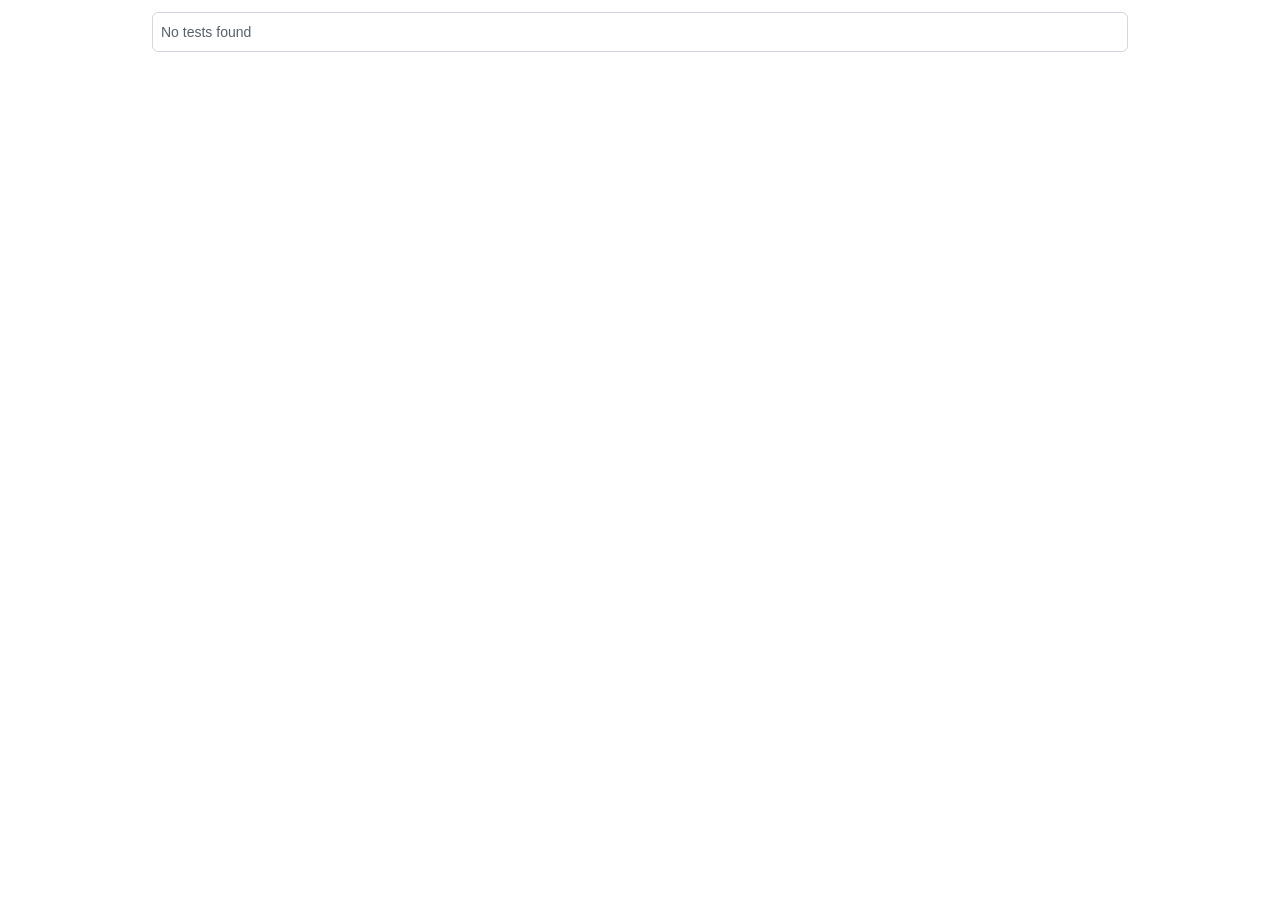
<file: ThreatScanner/bin/Debug/.playwright/package/lib/vite/htmlReport/index.html>
<!DOCTYPE html>
<html style='scrollbar-gutter: stable both-edges;'>
  <head>
    <meta charset='UTF-8'>
    <meta name='color-scheme' content='dark light'>
    <meta name='viewport' content='width=device-width, initial-scale=1.0'>
    <title>Playwright Test Report</title>
    <script type="module" crossorigin src="./report.js"></script>
    <link rel="stylesheet" crossorigin href="./report.css">
  </head>
  <body>
    <div id='root'></div>
  </body>
</html>
</file>
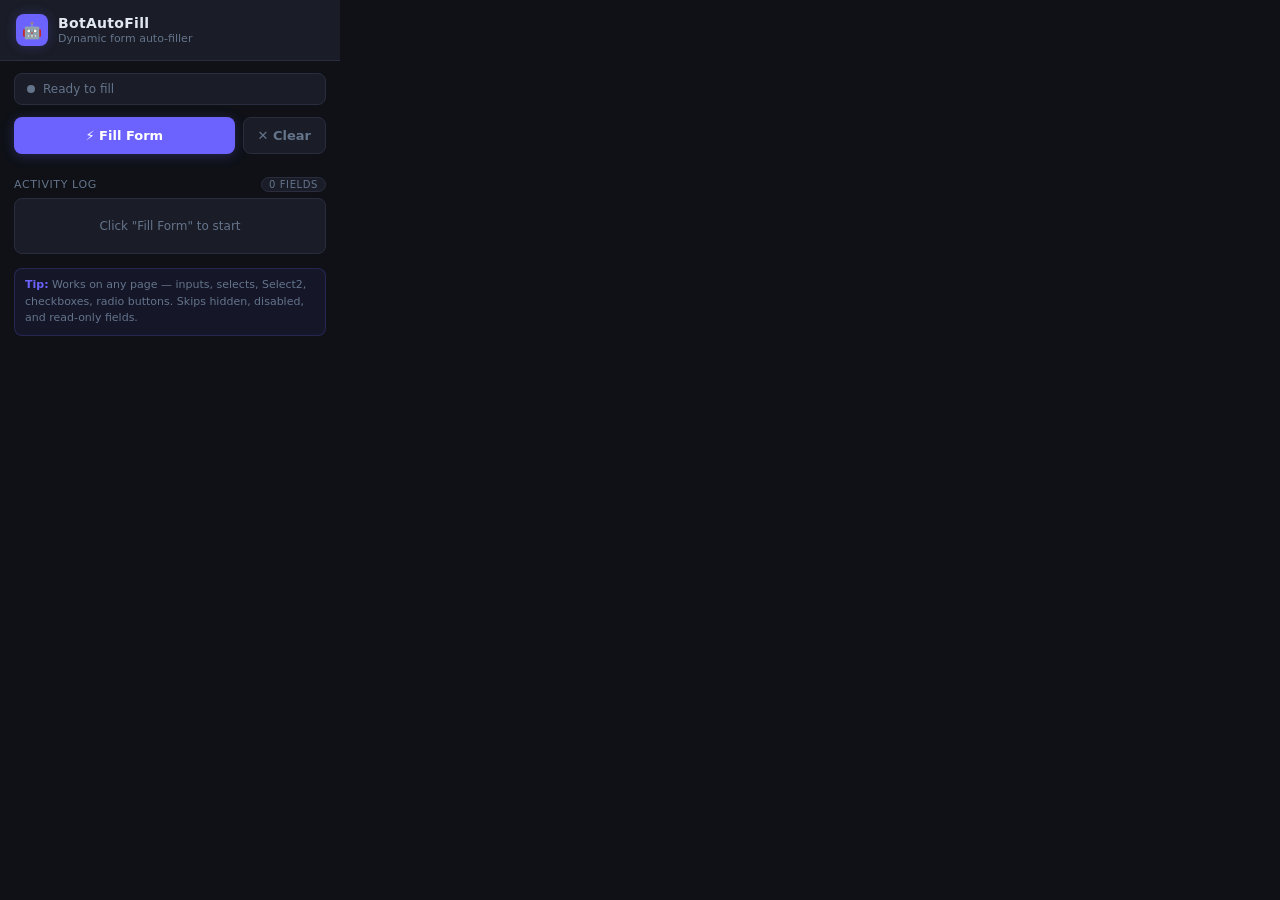
<file: Extensions/popup.html>
﻿<!DOCTYPE html>
<html lang="en">
<head>
    <meta charset="UTF-8" />
    <meta name="viewport" content="width=device-width, initial-scale=1.0" />
    <title>BotAutoFill</title>
    <style>
        :root {
            --bg: #0f1117;
            --surface: #1a1d27;
            --border: #2a2d3e;
            --accent: #6c63ff;
            --accent-glow: rgba(108, 99, 255, 0.25);
            --success: #22c55e;
            --error: #ef4444;
            --warn: #f59e0b;
            --text: #e2e8f0;
            --muted: #64748b;
            --radius: 8px;
            --font: 'Segoe UI', system-ui, sans-serif;
        }

        * {
            box-sizing: border-box;
            margin: 0;
            padding: 0;
        }

        body {
            font-family: var(--font);
            background: var(--bg);
            color: var(--text);
            width: 340px;
            min-height: 420px;
            overflow-x: hidden;
        }

        /* ── Header ── */
        .header {
            background: var(--surface);
            border-bottom: 1px solid var(--border);
            padding: 14px 16px;
            display: flex;
            align-items: center;
            gap: 10px;
        }

        .logo {
            width: 32px;
            height: 32px;
            background: var(--accent);
            border-radius: 8px;
            display: flex;
            align-items: center;
            justify-content: center;
            font-size: 16px;
            box-shadow: 0 0 12px var(--accent-glow);
            flex-shrink: 0;
        }

        .header-text h1 {
            font-size: 14px;
            font-weight: 700;
            letter-spacing: .3px;
            color: var(--text);
        }

        .header-text p {
            font-size: 11px;
            color: var(--muted);
            margin-top: 1px;
        }

        /* ── Status badge ── */
        .status-bar {
            margin: 12px 14px 0;
            padding: 8px 12px;
            background: var(--surface);
            border: 1px solid var(--border);
            border-radius: var(--radius);
            display: flex;
            align-items: center;
            gap: 8px;
            font-size: 12px;
            color: var(--muted);
        }

        .dot {
            width: 8px;
            height: 8px;
            border-radius: 50%;
            background: var(--muted);
            flex-shrink: 0;
        }

            .dot.ready {
                background: var(--success);
                box-shadow: 0 0 6px var(--success);
            }

            .dot.busy {
                background: var(--warn);
                animation: pulse 1s infinite;
            }

            .dot.error {
                background: var(--error);
            }

        @keyframes pulse {
            0%,100% {
                opacity: 1;
            }

            50% {
                opacity: .3;
            }
        }

        /* ── Controls ── */
        .controls {
            padding: 12px 14px;
            display: flex;
            gap: 8px;
        }

        button {
            border: none;
            border-radius: var(--radius);
            font-family: var(--font);
            font-size: 13px;
            font-weight: 600;
            cursor: pointer;
            transition: opacity .15s, transform .1s;
            padding: 10px 14px;
        }

            button:active {
                transform: scale(.97);
            }

            button:disabled {
                opacity: .45;
                cursor: not-allowed;
            }

        #btn-fill {
            flex: 1;
            background: var(--accent);
            color: #fff;
            box-shadow: 0 2px 12px var(--accent-glow);
        }

            #btn-fill:hover:not(:disabled) {
                opacity: .88;
            }

        #btn-clear {
            background: var(--surface);
            color: var(--muted);
            border: 1px solid var(--border);
        }

            #btn-clear:hover:not(:disabled) {
                color: var(--text);
                border-color: var(--muted);
            }

        /* ── Progress bar ── */
        .progress-wrap {
            margin: 0 14px 8px;
            height: 3px;
            background: var(--border);
            border-radius: 99px;
            overflow: hidden;
            opacity: 0;
            transition: opacity .2s;
        }

            .progress-wrap.active {
                opacity: 1;
            }

        .progress-bar {
            height: 100%;
            background: var(--accent);
            width: 0%;
            transition: width .3s ease;
            border-radius: 99px;
        }

        /* ── Log ── */
        .log-header {
            padding: 0 14px 6px;
            font-size: 11px;
            color: var(--muted);
            text-transform: uppercase;
            letter-spacing: .6px;
            display: flex;
            justify-content: space-between;
            align-items: center;
        }

        #log-count {
            background: var(--surface);
            border: 1px solid var(--border);
            border-radius: 99px;
            padding: 1px 7px;
            font-size: 10px;
            color: var(--muted);
        }

        #log {
            margin: 0 14px 14px;
            background: var(--surface);
            border: 1px solid var(--border);
            border-radius: var(--radius);
            max-height: 200px;
            overflow-y: auto;
            font-size: 11.5px;
            font-family: 'Consolas', 'Fira Code', monospace;
        }

            #log::-webkit-scrollbar {
                width: 4px;
            }

            #log::-webkit-scrollbar-track {
                background: transparent;
            }

            #log::-webkit-scrollbar-thumb {
                background: var(--border);
                border-radius: 4px;
            }

        .log-row {
            padding: 5px 10px;
            border-bottom: 1px solid var(--border);
            display: grid;
            grid-template-columns: 14px 46px 1fr;
            gap: 6px;
            align-items: start;
            line-height: 1.4;
        }

            .log-row:last-child {
                border-bottom: none;
            }

        .log-icon {
            font-size: 10px;
            padding-top: 1px;
        }

        .log-kind {
            color: var(--accent);
            font-size: 10px;
            text-transform: uppercase;
            letter-spacing: .4px;
            padding-top: 1px;
        }

        .log-text {
            color: var(--text);
            word-break: break-all;
        }

        .log-val {
            color: var(--success);
        }

        .log-err {
            color: var(--error);
        }

        .empty-log {
            padding: 20px;
            text-align: center;
            color: var(--muted);
            font-size: 12px;
            font-family: var(--font);
        }

        /* ── Tip ── */
        .tip {
            margin: 0 14px 12px;
            padding: 8px 10px;
            background: rgba(108,99,255,.08);
            border: 1px solid rgba(108,99,255,.2);
            border-radius: var(--radius);
            font-size: 11px;
            color: var(--muted);
            line-height: 1.5;
        }

            .tip strong {
                color: var(--accent);
            }
    </style>
</head>
<body>

    <div class="header">
        <div class="logo">🤖</div>
        <div class="header-text">
            <h1>BotAutoFill</h1>
            <p>Dynamic form auto-filler</p>
        </div>
    </div>

    <div class="status-bar">
        <div class="dot" id="dot"></div>
        <span id="status-text">Ready to fill</span>
    </div>

    <div class="controls">
        <button id="btn-fill">⚡ Fill Form</button>
        <button id="btn-clear">✕ Clear</button>
    </div>

    <div class="progress-wrap" id="progress-wrap">
        <div class="progress-bar" id="progress-bar"></div>
    </div>

    <div class="log-header">
        <span>Activity Log</span>
        <span id="log-count">0 fields</span>
    </div>
    <div id="log">
        <div class="empty-log">Click "Fill Form" to start</div>
    </div>

    <div class="tip">
        <strong>Tip:</strong> Works on any page — inputs, selects, Select2, checkboxes, radio buttons. Skips hidden, disabled, and read-only fields.
    </div>

    <script src="popup.js"></script>
</body>
</html>
</file>
<file: ThreatScanner/bin/Debug/.playwright/package/lib/vite/htmlReport/report.css>
:root{--color-canvas-default-transparent: rgba(255,255,255,0);--color-marketing-icon-primary: #218bff;--color-marketing-icon-secondary: #54aeff;--color-diff-blob-addition-num-text: #24292f;--color-diff-blob-addition-fg: #24292f;--color-diff-blob-addition-num-bg: #CCFFD8;--color-diff-blob-addition-line-bg: #E6FFEC;--color-diff-blob-addition-word-bg: #ABF2BC;--color-diff-blob-deletion-num-text: #24292f;--color-diff-blob-deletion-fg: #24292f;--color-diff-blob-deletion-num-bg: #FFD7D5;--color-diff-blob-deletion-line-bg: #FFEBE9;--color-diff-blob-deletion-word-bg: rgba(255,129,130,.4);--color-diff-blob-hunk-num-bg: rgba(84,174,255,.4);--color-diff-blob-expander-icon: #57606a;--color-diff-blob-selected-line-highlight-mix-blend-mode: multiply;--color-diffstat-deletion-border: rgba(27,31,36,.15);--color-diffstat-addition-border: rgba(27,31,36,.15);--color-diffstat-addition-bg: #2da44e;--color-search-keyword-hl: #fff8c5;--color-prettylights-syntax-comment: #6e7781;--color-prettylights-syntax-constant: #0550ae;--color-prettylights-syntax-entity: #8250df;--color-prettylights-syntax-storage-modifier-import: #24292f;--color-prettylights-syntax-entity-tag: #116329;--color-prettylights-syntax-keyword: #cf222e;--color-prettylights-syntax-string: #0a3069;--color-prettylights-syntax-variable: #953800;--color-prettylights-syntax-brackethighlighter-unmatched: #82071e;--color-prettylights-syntax-invalid-illegal-text: #f6f8fa;--color-prettylights-syntax-invalid-illegal-bg: #82071e;--color-prettylights-syntax-carriage-return-text: #f6f8fa;--color-prettylights-syntax-carriage-return-bg: #cf222e;--color-prettylights-syntax-string-regexp: #116329;--color-prettylights-syntax-markup-list: #3b2300;--color-prettylights-syntax-markup-heading: #0550ae;--color-prettylights-syntax-markup-italic: #24292f;--color-prettylights-syntax-markup-bold: #24292f;--color-prettylights-syntax-markup-deleted-text: #82071e;--color-prettylights-syntax-markup-deleted-bg: #FFEBE9;--color-prettylights-syntax-markup-inserted-text: #116329;--color-prettylights-syntax-markup-inserted-bg: #dafbe1;--color-prettylights-syntax-markup-changed-text: #953800;--color-prettylights-syntax-markup-changed-bg: #ffd8b5;--color-prettylights-syntax-markup-ignored-text: #eaeef2;--color-prettylights-syntax-markup-ignored-bg: #0550ae;--color-prettylights-syntax-meta-diff-range: #8250df;--color-prettylights-syntax-brackethighlighter-angle: #57606a;--color-prettylights-syntax-sublimelinter-gutter-mark: #8c959f;--color-prettylights-syntax-constant-other-reference-link: #0a3069;--color-codemirror-text: #24292f;--color-codemirror-bg: #ffffff;--color-codemirror-gutters-bg: #ffffff;--color-codemirror-guttermarker-text: #ffffff;--color-codemirror-guttermarker-subtle-text: #6e7781;--color-codemirror-linenumber-text: #57606a;--color-codemirror-cursor: #24292f;--color-codemirror-selection-bg: rgba(84,174,255,.4);--color-codemirror-activeline-bg: rgba(234,238,242,.5);--color-codemirror-matchingbracket-text: #24292f;--color-codemirror-lines-bg: #ffffff;--color-codemirror-syntax-comment: #24292f;--color-codemirror-syntax-constant: #0550ae;--color-codemirror-syntax-entity: #8250df;--color-codemirror-syntax-keyword: #cf222e;--color-codemirror-syntax-storage: #cf222e;--color-codemirror-syntax-string: #0a3069;--color-codemirror-syntax-support: #0550ae;--color-codemirror-syntax-variable: #953800;--color-checks-bg: #24292f;--color-checks-run-border-width: 0px;--color-checks-container-border-width: 0px;--color-checks-text-primary: #f6f8fa;--color-checks-text-secondary: #8c959f;--color-checks-text-link: #54aeff;--color-checks-btn-icon: #afb8c1;--color-checks-btn-hover-icon: #f6f8fa;--color-checks-btn-hover-bg: rgba(255,255,255,.125);--color-checks-input-text: #eaeef2;--color-checks-input-placeholder-text: #8c959f;--color-checks-input-focus-text: #8c959f;--color-checks-input-bg: #32383f;--color-checks-input-shadow: none;--color-checks-donut-error: #fa4549;--color-checks-donut-pending: #bf8700;--color-checks-donut-success: #2da44e;--color-checks-donut-neutral: #afb8c1;--color-checks-dropdown-text: #afb8c1;--color-checks-dropdown-bg: #32383f;--color-checks-dropdown-border: #424a53;--color-checks-dropdown-shadow: rgba(27,31,36,.3);--color-checks-dropdown-hover-text: #f6f8fa;--color-checks-dropdown-hover-bg: #424a53;--color-checks-dropdown-btn-hover-text: #f6f8fa;--color-checks-dropdown-btn-hover-bg: #32383f;--color-checks-scrollbar-thumb-bg: #57606a;--color-checks-header-label-text: #d0d7de;--color-checks-header-label-open-text: #f6f8fa;--color-checks-header-border: #32383f;--color-checks-header-icon: #8c959f;--color-checks-line-text: #d0d7de;--color-checks-line-num-text: rgba(140,149,159,.75);--color-checks-line-timestamp-text: #8c959f;--color-checks-line-hover-bg: #32383f;--color-checks-line-selected-bg: rgba(33,139,255,.15);--color-checks-line-selected-num-text: #54aeff;--color-checks-line-dt-fm-text: #24292f;--color-checks-line-dt-fm-bg: #9a6700;--color-checks-gate-bg: rgba(125,78,0,.15);--color-checks-gate-text: #d0d7de;--color-checks-gate-waiting-text: #afb8c1;--color-checks-step-header-open-bg: #32383f;--color-checks-step-error-text: #ff8182;--color-checks-step-warning-text: #d4a72c;--color-checks-logline-text: #8c959f;--color-checks-logline-num-text: rgba(140,149,159,.75);--color-checks-logline-debug-text: #c297ff;--color-checks-logline-error-text: #d0d7de;--color-checks-logline-error-num-text: #ff8182;--color-checks-logline-error-bg: rgba(164,14,38,.15);--color-checks-logline-warning-text: #d0d7de;--color-checks-logline-warning-num-text: #d4a72c;--color-checks-logline-warning-bg: rgba(125,78,0,.15);--color-checks-logline-command-text: #54aeff;--color-checks-logline-section-text: #4ac26b;--color-checks-ansi-black: #24292f;--color-checks-ansi-black-bright: #32383f;--color-checks-ansi-white: #d0d7de;--color-checks-ansi-white-bright: #d0d7de;--color-checks-ansi-gray: #8c959f;--color-checks-ansi-red: #ff8182;--color-checks-ansi-red-bright: #ffaba8;--color-checks-ansi-green: #4ac26b;--color-checks-ansi-green-bright: #6fdd8b;--color-checks-ansi-yellow: #d4a72c;--color-checks-ansi-yellow-bright: #eac54f;--color-checks-ansi-blue: #54aeff;--color-checks-ansi-blue-bright: #80ccff;--color-checks-ansi-magenta: #c297ff;--color-checks-ansi-magenta-bright: #d8b9ff;--color-checks-ansi-cyan: #76e3ea;--color-checks-ansi-cyan-bright: #b3f0ff;--color-project-header-bg: #24292f;--color-project-sidebar-bg: #ffffff;--color-project-gradient-in: #ffffff;--color-project-gradient-out: rgba(255,255,255,0);--color-mktg-success: rgba(36,146,67,1);--color-mktg-info: rgba(19,119,234,1);--color-mktg-bg-shade-gradient-top: rgba(27,31,36,.065);--color-mktg-bg-shade-gradient-bottom: rgba(27,31,36,0);--color-mktg-btn-bg-top: hsla(228,82%,66%,1);--color-mktg-btn-bg-bottom: #4969ed;--color-mktg-btn-bg-overlay-top: hsla(228,74%,59%,1);--color-mktg-btn-bg-overlay-bottom: #3355e0;--color-mktg-btn-text: #ffffff;--color-mktg-btn-primary-bg-top: hsla(137,56%,46%,1);--color-mktg-btn-primary-bg-bottom: #2ea44f;--color-mktg-btn-primary-bg-overlay-top: hsla(134,60%,38%,1);--color-mktg-btn-primary-bg-overlay-bottom: #22863a;--color-mktg-btn-primary-text: #ffffff;--color-mktg-btn-enterprise-bg-top: hsla(249,100%,72%,1);--color-mktg-btn-enterprise-bg-bottom: #6f57ff;--color-mktg-btn-enterprise-bg-overlay-top: hsla(248,65%,63%,1);--color-mktg-btn-enterprise-bg-overlay-bottom: #614eda;--color-mktg-btn-enterprise-text: #ffffff;--color-mktg-btn-outline-text: #4969ed;--color-mktg-btn-outline-border: rgba(73,105,237,.3);--color-mktg-btn-outline-hover-text: #3355e0;--color-mktg-btn-outline-hover-border: rgba(51,85,224,.5);--color-mktg-btn-outline-focus-border: #4969ed;--color-mktg-btn-outline-focus-border-inset: rgba(73,105,237,.5);--color-mktg-btn-dark-text: #ffffff;--color-mktg-btn-dark-border: rgba(255,255,255,.3);--color-mktg-btn-dark-hover-text: #ffffff;--color-mktg-btn-dark-hover-border: rgba(255,255,255,.5);--color-mktg-btn-dark-focus-border: #ffffff;--color-mktg-btn-dark-focus-border-inset: rgba(255,255,255,.5);--color-avatar-bg: #ffffff;--color-avatar-border: rgba(27,31,36,.15);--color-avatar-stack-fade: #afb8c1;--color-avatar-stack-fade-more: #d0d7de;--color-avatar-child-shadow: -2px -2px 0 rgba(255,255,255,.8);--color-topic-tag-border: rgba(0,0,0,0);--color-select-menu-backdrop-border: rgba(0,0,0,0);--color-select-menu-tap-highlight: rgba(175,184,193,.5);--color-select-menu-tap-focus-bg: #b6e3ff;--color-overlay-shadow: 0 1px 3px rgba(27,31,36,.12), 0 8px 24px rgba(66,74,83,.12);--color-header-text: rgba(255,255,255,.7);--color-header-bg: #24292f;--color-header-logo: #ffffff;--color-header-search-bg: #24292f;--color-header-search-border: #57606a;--color-sidenav-selected-bg: #ffffff;--color-menu-bg-active: rgba(0,0,0,0);--color-control-transparent-bg-hover: #818b981a;--color-input-disabled-bg: rgba(175,184,193,.2);--color-timeline-badge-bg: #eaeef2;--color-ansi-black: #24292f;--color-ansi-black-bright: #57606a;--color-ansi-white: #6e7781;--color-ansi-white-bright: #8c959f;--color-ansi-gray: #6e7781;--color-ansi-red: #cf222e;--color-ansi-red-bright: #a40e26;--color-ansi-green: #116329;--color-ansi-green-bright: #1a7f37;--color-ansi-yellow: #4d2d00;--color-ansi-yellow-bright: #633c01;--color-ansi-blue: #0969da;--color-ansi-blue-bright: #218bff;--color-ansi-magenta: #8250df;--color-ansi-magenta-bright: #a475f9;--color-ansi-cyan: #1b7c83;--color-ansi-cyan-bright: #3192aa;--color-btn-text: #24292f;--color-btn-bg: #f6f8fa;--color-btn-border: rgba(27,31,36,.15);--color-btn-shadow: 0 1px 0 rgba(27,31,36,.04);--color-btn-inset-shadow: inset 0 1px 0 rgba(255,255,255,.25);--color-btn-hover-bg: #f3f4f6;--color-btn-hover-border: rgba(27,31,36,.15);--color-btn-active-bg: hsla(220,14%,93%,1);--color-btn-active-border: rgba(27,31,36,.15);--color-btn-selected-bg: hsla(220,14%,94%,1);--color-btn-focus-bg: #f6f8fa;--color-btn-focus-border: rgba(27,31,36,.15);--color-btn-focus-shadow: 0 0 0 3px rgba(9,105,218,.3);--color-btn-shadow-active: inset 0 .15em .3em rgba(27,31,36,.15);--color-btn-shadow-input-focus: 0 0 0 .2em rgba(9,105,218,.3);--color-btn-counter-bg: rgba(27,31,36,.08);--color-btn-primary-text: #ffffff;--color-btn-primary-bg: #2da44e;--color-btn-primary-border: rgba(27,31,36,.15);--color-btn-primary-shadow: 0 1px 0 rgba(27,31,36,.1);--color-btn-primary-inset-shadow: inset 0 1px 0 rgba(255,255,255,.03);--color-btn-primary-hover-bg: #2c974b;--color-btn-primary-hover-border: rgba(27,31,36,.15);--color-btn-primary-selected-bg: hsla(137,55%,36%,1);--color-btn-primary-selected-shadow: inset 0 1px 0 rgba(0,45,17,.2);--color-btn-primary-disabled-text: rgba(255,255,255,.8);--color-btn-primary-disabled-bg: #94d3a2;--color-btn-primary-disabled-border: rgba(27,31,36,.15);--color-btn-primary-focus-bg: #2da44e;--color-btn-primary-focus-border: rgba(27,31,36,.15);--color-btn-primary-focus-shadow: 0 0 0 3px rgba(45,164,78,.4);--color-btn-primary-icon: rgba(255,255,255,.8);--color-btn-primary-counter-bg: rgba(255,255,255,.2);--color-btn-outline-text: #0969da;--color-btn-outline-hover-text: #ffffff;--color-btn-outline-hover-bg: #0969da;--color-btn-outline-hover-border: rgba(27,31,36,.15);--color-btn-outline-hover-shadow: 0 1px 0 rgba(27,31,36,.1);--color-btn-outline-hover-inset-shadow: inset 0 1px 0 rgba(255,255,255,.03);--color-btn-outline-hover-counter-bg: rgba(255,255,255,.2);--color-btn-outline-selected-text: #ffffff;--color-btn-outline-selected-bg: hsla(212,92%,42%,1);--color-btn-outline-selected-border: rgba(27,31,36,.15);--color-btn-outline-selected-shadow: inset 0 1px 0 rgba(0,33,85,.2);--color-btn-outline-disabled-text: rgba(9,105,218,.5);--color-btn-outline-disabled-bg: #f6f8fa;--color-btn-outline-disabled-counter-bg: rgba(9,105,218,.05);--color-btn-outline-focus-border: rgba(27,31,36,.15);--color-btn-outline-focus-shadow: 0 0 0 3px rgba(5,80,174,.4);--color-btn-outline-counter-bg: rgba(9,105,218,.1);--color-btn-danger-text: #cf222e;--color-btn-danger-hover-text: #ffffff;--color-btn-danger-hover-bg: #a40e26;--color-btn-danger-hover-border: rgba(27,31,36,.15);--color-btn-danger-hover-shadow: 0 1px 0 rgba(27,31,36,.1);--color-btn-danger-hover-inset-shadow: inset 0 1px 0 rgba(255,255,255,.03);--color-btn-danger-hover-counter-bg: rgba(255,255,255,.2);--color-btn-danger-selected-text: #ffffff;--color-btn-danger-selected-bg: hsla(356,72%,44%,1);--color-btn-danger-selected-border: rgba(27,31,36,.15);--color-btn-danger-selected-shadow: inset 0 1px 0 rgba(76,0,20,.2);--color-btn-danger-disabled-text: rgba(207,34,46,.5);--color-btn-danger-disabled-bg: #f6f8fa;--color-btn-danger-disabled-counter-bg: rgba(207,34,46,.05);--color-btn-danger-focus-border: rgba(27,31,36,.15);--color-btn-danger-focus-shadow: 0 0 0 3px rgba(164,14,38,.4);--color-btn-danger-counter-bg: rgba(207,34,46,.1);--color-btn-danger-icon: #cf222e;--color-btn-danger-hover-icon: #ffffff;--color-underlinenav-icon: #6e7781;--color-underlinenav-border-hover: rgba(175,184,193,.2);--color-fg-default: #24292f;--color-fg-muted: #57606a;--color-fg-subtle: #6e7781;--color-fg-on-emphasis: #ffffff;--color-canvas-default: #ffffff;--color-canvas-overlay: #ffffff;--color-canvas-inset: #f6f8fa;--color-canvas-subtle: #f6f8fa;--color-border-default: #d0d7de;--color-border-muted: hsla(210,18%,87%,1);--color-border-subtle: rgba(27,31,36,.15);--color-shadow-small: 0 1px 0 rgba(27,31,36,.04);--color-shadow-medium: 0 3px 6px rgba(140,149,159,.15);--color-shadow-large: 0 8px 24px rgba(140,149,159,.2);--color-shadow-extra-large: 0 12px 28px rgba(140,149,159,.3);--color-neutral-emphasis-plus: #24292f;--color-neutral-emphasis: #6e7781;--color-neutral-muted: rgba(175,184,193,.2);--color-neutral-subtle: rgba(234,238,242,.5);--color-accent-fg: #0969da;--color-accent-emphasis: #0969da;--color-accent-muted: rgba(84,174,255,.4);--color-accent-subtle: #ddf4ff;--color-success-fg: #1a7f37;--color-success-emphasis: #2da44e;--color-success-muted: rgba(74,194,107,.4);--color-success-subtle: #dafbe1;--color-attention-fg: #9a6700;--color-attention-emphasis: #bf8700;--color-attention-muted: rgba(212,167,44,.4);--color-attention-subtle: #fff8c5;--color-severe-fg: #bc4c00;--color-severe-emphasis: #bc4c00;--color-severe-muted: rgba(251,143,68,.4);--color-severe-subtle: #fff1e5;--color-danger-fg: #cf222e;--color-danger-emphasis: #cf222e;--color-danger-muted: rgba(255,129,130,.4);--color-danger-subtle: #FFEBE9;--color-done-fg: #8250df;--color-done-emphasis: #8250df;--color-done-muted: rgba(194,151,255,.4);--color-done-subtle: #fbefff;--color-sponsors-fg: #bf3989;--color-sponsors-emphasis: #bf3989;--color-sponsors-muted: rgba(255,128,200,.4);--color-sponsors-subtle: #ffeff7;--color-primer-canvas-backdrop: rgba(27,31,36,.5);--color-primer-canvas-sticky: rgba(255,255,255,.95);--color-primer-border-active: #FD8C73;--color-primer-border-contrast: rgba(27,31,36,.1);--color-primer-shadow-highlight: inset 0 1px 0 rgba(255,255,255,.25);--color-primer-shadow-inset: inset 0 1px 0 rgba(208,215,222,.2);--color-primer-shadow-focus: 0 0 0 3px rgba(9,105,218,.3);--color-scale-black: #1b1f24;--color-scale-white: #ffffff;--color-scale-gray-0: #f6f8fa;--color-scale-gray-1: #eaeef2;--color-scale-gray-2: #d0d7de;--color-scale-gray-3: #afb8c1;--color-scale-gray-4: #8c959f;--color-scale-gray-5: #6e7781;--color-scale-gray-6: #57606a;--color-scale-gray-7: #424a53;--color-scale-gray-8: #32383f;--color-scale-gray-9: #24292f;--color-scale-blue-0: #ddf4ff;--color-scale-blue-1: #b6e3ff;--color-scale-blue-2: #80ccff;--color-scale-blue-3: #54aeff;--color-scale-blue-4: #218bff;--color-scale-blue-5: #0969da;--color-scale-blue-6: #0550ae;--color-scale-blue-7: #033d8b;--color-scale-blue-8: #0a3069;--color-scale-blue-9: #002155;--color-scale-green-0: #dafbe1;--color-scale-green-1: #aceebb;--color-scale-green-2: #6fdd8b;--color-scale-green-3: #4ac26b;--color-scale-green-4: #2da44e;--color-scale-green-5: #1a7f37;--color-scale-green-6: #116329;--color-scale-green-7: #044f1e;--color-scale-green-8: #003d16;--color-scale-green-9: #002d11;--color-scale-yellow-0: #fff8c5;--color-scale-yellow-1: #fae17d;--color-scale-yellow-2: #eac54f;--color-scale-yellow-3: #d4a72c;--color-scale-yellow-4: #bf8700;--color-scale-yellow-5: #9a6700;--color-scale-yellow-6: #7d4e00;--color-scale-yellow-7: #633c01;--color-scale-yellow-8: #4d2d00;--color-scale-yellow-9: #3b2300;--color-scale-orange-0: #fff1e5;--color-scale-orange-1: #ffd8b5;--color-scale-orange-2: #ffb77c;--color-scale-orange-3: #fb8f44;--color-scale-orange-4: #e16f24;--color-scale-orange-5: #bc4c00;--color-scale-orange-6: #953800;--color-scale-orange-7: #762c00;--color-scale-orange-8: #5c2200;--color-scale-orange-9: #471700;--color-scale-red-0: #FFEBE9;--color-scale-red-1: #ffcecb;--color-scale-red-2: #ffaba8;--color-scale-red-3: #ff8182;--color-scale-red-4: #fa4549;--color-scale-red-5: #cf222e;--color-scale-red-6: #a40e26;--color-scale-red-7: #82071e;--color-scale-red-8: #660018;--color-scale-red-9: #4c0014;--color-scale-purple-0: #fbefff;--color-scale-purple-1: #ecd8ff;--color-scale-purple-2: #d8b9ff;--color-scale-purple-3: #c297ff;--color-scale-purple-4: #a475f9;--color-scale-purple-5: #8250df;--color-scale-purple-6: #6639ba;--color-scale-purple-7: #512a97;--color-scale-purple-8: #3e1f79;--color-scale-purple-9: #2e1461;--color-scale-pink-0: #ffeff7;--color-scale-pink-1: #ffd3eb;--color-scale-pink-2: #ffadda;--color-scale-pink-3: #ff80c8;--color-scale-pink-4: #e85aad;--color-scale-pink-5: #bf3989;--color-scale-pink-6: #99286e;--color-scale-pink-7: #772057;--color-scale-pink-8: #611347;--color-scale-pink-9: #4d0336;--color-scale-coral-0: #FFF0EB;--color-scale-coral-1: #FFD6CC;--color-scale-coral-2: #FFB4A1;--color-scale-coral-3: #FD8C73;--color-scale-coral-4: #EC6547;--color-scale-coral-5: #C4432B;--color-scale-coral-6: #9E2F1C;--color-scale-coral-7: #801F0F;--color-scale-coral-8: #691105;--color-scale-coral-9: #510901 }:root.dark-mode{color-scheme:dark;--color-canvas-default-transparent: rgba(13,17,23,0);--color-marketing-icon-primary: #79c0ff;--color-marketing-icon-secondary: #1f6feb;--color-diff-blob-addition-num-text: #c9d1d9;--color-diff-blob-addition-fg: #c9d1d9;--color-diff-blob-addition-num-bg: rgba(63,185,80,.3);--color-diff-blob-addition-line-bg: rgba(46,160,67,.15);--color-diff-blob-addition-word-bg: rgba(46,160,67,.4);--color-diff-blob-deletion-num-text: #c9d1d9;--color-diff-blob-deletion-fg: #c9d1d9;--color-diff-blob-deletion-num-bg: rgba(248,81,73,.3);--color-diff-blob-deletion-line-bg: rgba(248,81,73,.15);--color-diff-blob-deletion-word-bg: rgba(248,81,73,.4);--color-diff-blob-hunk-num-bg: rgba(56,139,253,.4);--color-diff-blob-expander-icon: #8b949e;--color-diff-blob-selected-line-highlight-mix-blend-mode: screen;--color-diffstat-deletion-border: rgba(240,246,252,.1);--color-diffstat-addition-border: rgba(240,246,252,.1);--color-diffstat-addition-bg: #3fb950;--color-search-keyword-hl: rgba(210,153,34,.4);--color-prettylights-syntax-comment: #8b949e;--color-prettylights-syntax-constant: #79c0ff;--color-prettylights-syntax-entity: #d2a8ff;--color-prettylights-syntax-storage-modifier-import: #c9d1d9;--color-prettylights-syntax-entity-tag: #7ee787;--color-prettylights-syntax-keyword: #ff7b72;--color-prettylights-syntax-string: #a5d6ff;--color-prettylights-syntax-variable: #ffa657;--color-prettylights-syntax-brackethighlighter-unmatched: #f85149;--color-prettylights-syntax-invalid-illegal-text: #f0f6fc;--color-prettylights-syntax-invalid-illegal-bg: #8e1519;--color-prettylights-syntax-carriage-return-text: #f0f6fc;--color-prettylights-syntax-carriage-return-bg: #b62324;--color-prettylights-syntax-string-regexp: #7ee787;--color-prettylights-syntax-markup-list: #f2cc60;--color-prettylights-syntax-markup-heading: #1f6feb;--color-prettylights-syntax-markup-italic: #c9d1d9;--color-prettylights-syntax-markup-bold: #c9d1d9;--color-prettylights-syntax-markup-deleted-text: #ffdcd7;--color-prettylights-syntax-markup-deleted-bg: #67060c;--color-prettylights-syntax-markup-inserted-text: #aff5b4;--color-prettylights-syntax-markup-inserted-bg: #033a16;--color-prettylights-syntax-markup-changed-text: #ffdfb6;--color-prettylights-syntax-markup-changed-bg: #5a1e02;--color-prettylights-syntax-markup-ignored-text: #c9d1d9;--color-prettylights-syntax-markup-ignored-bg: #1158c7;--color-prettylights-syntax-meta-diff-range: #d2a8ff;--color-prettylights-syntax-brackethighlighter-angle: #8b949e;--color-prettylights-syntax-sublimelinter-gutter-mark: #484f58;--color-prettylights-syntax-constant-other-reference-link: #a5d6ff;--color-codemirror-text: #c9d1d9;--color-codemirror-bg: #0d1117;--color-codemirror-gutters-bg: #0d1117;--color-codemirror-guttermarker-text: #0d1117;--color-codemirror-guttermarker-subtle-text: #484f58;--color-codemirror-linenumber-text: #8b949e;--color-codemirror-cursor: #c9d1d9;--color-codemirror-selection-bg: rgba(56,139,253,.4);--color-codemirror-activeline-bg: rgba(110,118,129,.1);--color-codemirror-matchingbracket-text: #c9d1d9;--color-codemirror-lines-bg: #0d1117;--color-codemirror-syntax-comment: #8b949e;--color-codemirror-syntax-constant: #79c0ff;--color-codemirror-syntax-entity: #d2a8ff;--color-codemirror-syntax-keyword: #ff7b72;--color-codemirror-syntax-storage: #ff7b72;--color-codemirror-syntax-string: #a5d6ff;--color-codemirror-syntax-support: #79c0ff;--color-codemirror-syntax-variable: #ffa657;--color-checks-bg: #010409;--color-checks-run-border-width: 1px;--color-checks-container-border-width: 1px;--color-checks-text-primary: #c9d1d9;--color-checks-text-secondary: #8b949e;--color-checks-text-link: #58a6ff;--color-checks-btn-icon: #8b949e;--color-checks-btn-hover-icon: #c9d1d9;--color-checks-btn-hover-bg: rgba(110,118,129,.1);--color-checks-input-text: #8b949e;--color-checks-input-placeholder-text: #484f58;--color-checks-input-focus-text: #c9d1d9;--color-checks-input-bg: #161b22;--color-checks-input-shadow: none;--color-checks-donut-error: #f85149;--color-checks-donut-pending: #d29922;--color-checks-donut-success: #2ea043;--color-checks-donut-neutral: #8b949e;--color-checks-dropdown-text: #c9d1d9;--color-checks-dropdown-bg: #161b22;--color-checks-dropdown-border: #30363d;--color-checks-dropdown-shadow: rgba(1,4,9,.3);--color-checks-dropdown-hover-text: #c9d1d9;--color-checks-dropdown-hover-bg: rgba(110,118,129,.1);--color-checks-dropdown-btn-hover-text: #c9d1d9;--color-checks-dropdown-btn-hover-bg: rgba(110,118,129,.1);--color-checks-scrollbar-thumb-bg: rgba(110,118,129,.4);--color-checks-header-label-text: #8b949e;--color-checks-header-label-open-text: #c9d1d9;--color-checks-header-border: #21262d;--color-checks-header-icon: #8b949e;--color-checks-line-text: #8b949e;--color-checks-line-num-text: #484f58;--color-checks-line-timestamp-text: #484f58;--color-checks-line-hover-bg: rgba(110,118,129,.1);--color-checks-line-selected-bg: rgba(56,139,253,.15);--color-checks-line-selected-num-text: #58a6ff;--color-checks-line-dt-fm-text: #f0f6fc;--color-checks-line-dt-fm-bg: #9e6a03;--color-checks-gate-bg: rgba(187,128,9,.15);--color-checks-gate-text: #8b949e;--color-checks-gate-waiting-text: #d29922;--color-checks-step-header-open-bg: #161b22;--color-checks-step-error-text: #f85149;--color-checks-step-warning-text: #d29922;--color-checks-logline-text: #8b949e;--color-checks-logline-num-text: #484f58;--color-checks-logline-debug-text: #a371f7;--color-checks-logline-error-text: #8b949e;--color-checks-logline-error-num-text: #484f58;--color-checks-logline-error-bg: rgba(248,81,73,.15);--color-checks-logline-warning-text: #8b949e;--color-checks-logline-warning-num-text: #d29922;--color-checks-logline-warning-bg: rgba(187,128,9,.15);--color-checks-logline-command-text: #58a6ff;--color-checks-logline-section-text: #3fb950;--color-checks-ansi-black: #0d1117;--color-checks-ansi-black-bright: #161b22;--color-checks-ansi-white: #b1bac4;--color-checks-ansi-white-bright: #b1bac4;--color-checks-ansi-gray: #6e7681;--color-checks-ansi-red: #ff7b72;--color-checks-ansi-red-bright: #ffa198;--color-checks-ansi-green: #3fb950;--color-checks-ansi-green-bright: #56d364;--color-checks-ansi-yellow: #d29922;--color-checks-ansi-yellow-bright: #e3b341;--color-checks-ansi-blue: #58a6ff;--color-checks-ansi-blue-bright: #79c0ff;--color-checks-ansi-magenta: #bc8cff;--color-checks-ansi-magenta-bright: #d2a8ff;--color-checks-ansi-cyan: #76e3ea;--color-checks-ansi-cyan-bright: #b3f0ff;--color-project-header-bg: #0d1117;--color-project-sidebar-bg: #161b22;--color-project-gradient-in: #161b22;--color-project-gradient-out: rgba(22,27,34,0);--color-mktg-success: rgba(41,147,61,1);--color-mktg-info: rgba(42,123,243,1);--color-mktg-bg-shade-gradient-top: rgba(1,4,9,.065);--color-mktg-bg-shade-gradient-bottom: rgba(1,4,9,0);--color-mktg-btn-bg-top: hsla(228,82%,66%,1);--color-mktg-btn-bg-bottom: #4969ed;--color-mktg-btn-bg-overlay-top: hsla(228,74%,59%,1);--color-mktg-btn-bg-overlay-bottom: #3355e0;--color-mktg-btn-text: #f0f6fc;--color-mktg-btn-primary-bg-top: hsla(137,56%,46%,1);--color-mktg-btn-primary-bg-bottom: #2ea44f;--color-mktg-btn-primary-bg-overlay-top: hsla(134,60%,38%,1);--color-mktg-btn-primary-bg-overlay-bottom: #22863a;--color-mktg-btn-primary-text: #f0f6fc;--color-mktg-btn-enterprise-bg-top: hsla(249,100%,72%,1);--color-mktg-btn-enterprise-bg-bottom: #6f57ff;--color-mktg-btn-enterprise-bg-overlay-top: hsla(248,65%,63%,1);--color-mktg-btn-enterprise-bg-overlay-bottom: #614eda;--color-mktg-btn-enterprise-text: #f0f6fc;--color-mktg-btn-outline-text: #f0f6fc;--color-mktg-btn-outline-border: rgba(240,246,252,.3);--color-mktg-btn-outline-hover-text: #f0f6fc;--color-mktg-btn-outline-hover-border: rgba(240,246,252,.5);--color-mktg-btn-outline-focus-border: #f0f6fc;--color-mktg-btn-outline-focus-border-inset: rgba(240,246,252,.5);--color-mktg-btn-dark-text: #f0f6fc;--color-mktg-btn-dark-border: rgba(240,246,252,.3);--color-mktg-btn-dark-hover-text: #f0f6fc;--color-mktg-btn-dark-hover-border: rgba(240,246,252,.5);--color-mktg-btn-dark-focus-border: #f0f6fc;--color-mktg-btn-dark-focus-border-inset: rgba(240,246,252,.5);--color-avatar-bg: rgba(240,246,252,.1);--color-avatar-border: rgba(240,246,252,.1);--color-avatar-stack-fade: #30363d;--color-avatar-stack-fade-more: #21262d;--color-avatar-child-shadow: -2px -2px 0 #0d1117;--color-topic-tag-border: rgba(0,0,0,0);--color-select-menu-backdrop-border: #484f58;--color-select-menu-tap-highlight: rgba(48,54,61,.5);--color-select-menu-tap-focus-bg: #0c2d6b;--color-overlay-shadow: 0 0 0 1px #30363d, 0 16px 32px rgba(1,4,9,.85);--color-header-text: rgba(240,246,252,.7);--color-header-bg: #161b22;--color-header-logo: #f0f6fc;--color-header-search-bg: #0d1117;--color-header-search-border: #30363d;--color-sidenav-selected-bg: #21262d;--color-menu-bg-active: #161b22;--color-control-transparent-bg-hover: #656c7633;--color-input-disabled-bg: rgba(110,118,129,0);--color-timeline-badge-bg: #21262d;--color-ansi-black: #484f58;--color-ansi-black-bright: #6e7681;--color-ansi-white: #b1bac4;--color-ansi-white-bright: #f0f6fc;--color-ansi-gray: #6e7681;--color-ansi-red: #ff7b72;--color-ansi-red-bright: #ffa198;--color-ansi-green: #3fb950;--color-ansi-green-bright: #56d364;--color-ansi-yellow: #d29922;--color-ansi-yellow-bright: #e3b341;--color-ansi-blue: #58a6ff;--color-ansi-blue-bright: #79c0ff;--color-ansi-magenta: #bc8cff;--color-ansi-magenta-bright: #d2a8ff;--color-ansi-cyan: #39c5cf;--color-ansi-cyan-bright: #56d4dd;--color-btn-text: #c9d1d9;--color-btn-bg: #21262d;--color-btn-border: rgba(240,246,252,.1);--color-btn-shadow: 0 0 transparent;--color-btn-inset-shadow: 0 0 transparent;--color-btn-hover-bg: #30363d;--color-btn-hover-border: #8b949e;--color-btn-active-bg: hsla(212,12%,18%,1);--color-btn-active-border: #6e7681;--color-btn-selected-bg: #161b22;--color-btn-focus-bg: #21262d;--color-btn-focus-border: #8b949e;--color-btn-focus-shadow: 0 0 0 3px rgba(139,148,158,.3);--color-btn-shadow-active: inset 0 .15em .3em rgba(1,4,9,.15);--color-btn-shadow-input-focus: 0 0 0 .2em rgba(31,111,235,.3);--color-btn-counter-bg: #30363d;--color-btn-primary-text: #ffffff;--color-btn-primary-bg: #238636;--color-btn-primary-border: rgba(240,246,252,.1);--color-btn-primary-shadow: 0 0 transparent;--color-btn-primary-inset-shadow: 0 0 transparent;--color-btn-primary-hover-bg: #2ea043;--color-btn-primary-hover-border: rgba(240,246,252,.1);--color-btn-primary-selected-bg: #238636;--color-btn-primary-selected-shadow: 0 0 transparent;--color-btn-primary-disabled-text: rgba(240,246,252,.5);--color-btn-primary-disabled-bg: rgba(35,134,54,.6);--color-btn-primary-disabled-border: rgba(240,246,252,.1);--color-btn-primary-focus-bg: #238636;--color-btn-primary-focus-border: rgba(240,246,252,.1);--color-btn-primary-focus-shadow: 0 0 0 3px rgba(46,164,79,.4);--color-btn-primary-icon: #f0f6fc;--color-btn-primary-counter-bg: rgba(240,246,252,.2);--color-btn-outline-text: #58a6ff;--color-btn-outline-hover-text: #58a6ff;--color-btn-outline-hover-bg: #30363d;--color-btn-outline-hover-border: rgba(240,246,252,.1);--color-btn-outline-hover-shadow: 0 1px 0 rgba(1,4,9,.1);--color-btn-outline-hover-inset-shadow: inset 0 1px 0 rgba(240,246,252,.03);--color-btn-outline-hover-counter-bg: rgba(240,246,252,.2);--color-btn-outline-selected-text: #f0f6fc;--color-btn-outline-selected-bg: #0d419d;--color-btn-outline-selected-border: rgba(240,246,252,.1);--color-btn-outline-selected-shadow: 0 0 transparent;--color-btn-outline-disabled-text: rgba(88,166,255,.5);--color-btn-outline-disabled-bg: #0d1117;--color-btn-outline-disabled-counter-bg: rgba(31,111,235,.05);--color-btn-outline-focus-border: rgba(240,246,252,.1);--color-btn-outline-focus-shadow: 0 0 0 3px rgba(17,88,199,.4);--color-btn-outline-counter-bg: rgba(31,111,235,.1);--color-btn-danger-text: #f85149;--color-btn-danger-hover-text: #f0f6fc;--color-btn-danger-hover-bg: #da3633;--color-btn-danger-hover-border: #f85149;--color-btn-danger-hover-shadow: 0 0 transparent;--color-btn-danger-hover-inset-shadow: 0 0 transparent;--color-btn-danger-hover-icon: #f0f6fc;--color-btn-danger-hover-counter-bg: rgba(255,255,255,.2);--color-btn-danger-selected-text: #ffffff;--color-btn-danger-selected-bg: #b62324;--color-btn-danger-selected-border: #ff7b72;--color-btn-danger-selected-shadow: 0 0 transparent;--color-btn-danger-disabled-text: rgba(248,81,73,.5);--color-btn-danger-disabled-bg: #0d1117;--color-btn-danger-disabled-counter-bg: rgba(218,54,51,.05);--color-btn-danger-focus-border: #f85149;--color-btn-danger-focus-shadow: 0 0 0 3px rgba(248,81,73,.4);--color-btn-danger-counter-bg: rgba(218,54,51,.1);--color-btn-danger-icon: #f85149;--color-underlinenav-icon: #484f58;--color-underlinenav-border-hover: rgba(110,118,129,.4);--color-fg-default: #c9d1d9;--color-fg-muted: #8b949e;--color-fg-subtle: #484f58;--color-fg-on-emphasis: #f0f6fc;--color-canvas-default: #0d1117;--color-canvas-overlay: #161b22;--color-canvas-inset: #010409;--color-canvas-subtle: #161b22;--color-border-default: #30363d;--color-border-muted: #21262d;--color-border-subtle: rgba(240,246,252,.1);--color-shadow-small: 0 0 transparent;--color-shadow-medium: 0 3px 6px #010409;--color-shadow-large: 0 8px 24px #010409;--color-shadow-extra-large: 0 12px 48px #010409;--color-neutral-emphasis-plus: #6e7681;--color-neutral-emphasis: #6e7681;--color-neutral-muted: rgba(110,118,129,.4);--color-neutral-subtle: rgba(110,118,129,.1);--color-accent-fg: #58a6ff;--color-accent-emphasis: #1f6feb;--color-accent-muted: rgba(56,139,253,.4);--color-accent-subtle: rgba(56,139,253,.15);--color-success-fg: #3fb950;--color-success-emphasis: #238636;--color-success-muted: rgba(46,160,67,.4);--color-success-subtle: rgba(46,160,67,.15);--color-attention-fg: #d29922;--color-attention-emphasis: #9e6a03;--color-attention-muted: rgba(187,128,9,.4);--color-attention-subtle: rgba(187,128,9,.15);--color-severe-fg: #db6d28;--color-severe-emphasis: #bd561d;--color-severe-muted: rgba(219,109,40,.4);--color-severe-subtle: rgba(219,109,40,.15);--color-danger-fg: #f85149;--color-danger-emphasis: #da3633;--color-danger-muted: rgba(248,81,73,.4);--color-danger-subtle: rgba(248,81,73,.15);--color-done-fg: #a371f7;--color-done-emphasis: #8957e5;--color-done-muted: rgba(163,113,247,.4);--color-done-subtle: rgba(163,113,247,.15);--color-sponsors-fg: #db61a2;--color-sponsors-emphasis: #bf4b8a;--color-sponsors-muted: rgba(219,97,162,.4);--color-sponsors-subtle: rgba(219,97,162,.15);--color-primer-canvas-backdrop: rgba(1,4,9,.8);--color-primer-canvas-sticky: rgba(13,17,23,.95);--color-primer-border-active: #F78166;--color-primer-border-contrast: rgba(240,246,252,.2);--color-primer-shadow-highlight: 0 0 transparent;--color-primer-shadow-inset: 0 0 transparent;--color-primer-shadow-focus: 0 0 0 3px #0c2d6b;--color-scale-black: #010409;--color-scale-white: #f0f6fc;--color-scale-gray-0: #f0f6fc;--color-scale-gray-1: #c9d1d9;--color-scale-gray-2: #b1bac4;--color-scale-gray-3: #8b949e;--color-scale-gray-4: #6e7681;--color-scale-gray-5: #484f58;--color-scale-gray-6: #30363d;--color-scale-gray-7: #21262d;--color-scale-gray-8: #161b22;--color-scale-gray-9: #0d1117;--color-scale-blue-0: #cae8ff;--color-scale-blue-1: #a5d6ff;--color-scale-blue-2: #79c0ff;--color-scale-blue-3: #58a6ff;--color-scale-blue-4: #388bfd;--color-scale-blue-5: #1f6feb;--color-scale-blue-6: #1158c7;--color-scale-blue-7: #0d419d;--color-scale-blue-8: #0c2d6b;--color-scale-blue-9: #051d4d;--color-scale-green-0: #aff5b4;--color-scale-green-1: #7ee787;--color-scale-green-2: #56d364;--color-scale-green-3: #3fb950;--color-scale-green-4: #2ea043;--color-scale-green-5: #238636;--color-scale-green-6: #196c2e;--color-scale-green-7: #0f5323;--color-scale-green-8: #033a16;--color-scale-green-9: #04260f;--color-scale-yellow-0: #f8e3a1;--color-scale-yellow-1: #f2cc60;--color-scale-yellow-2: #e3b341;--color-scale-yellow-3: #d29922;--color-scale-yellow-4: #bb8009;--color-scale-yellow-5: #9e6a03;--color-scale-yellow-6: #845306;--color-scale-yellow-7: #693e00;--color-scale-yellow-8: #4b2900;--color-scale-yellow-9: #341a00;--color-scale-orange-0: #ffdfb6;--color-scale-orange-1: #ffc680;--color-scale-orange-2: #ffa657;--color-scale-orange-3: #f0883e;--color-scale-orange-4: #db6d28;--color-scale-orange-5: #bd561d;--color-scale-orange-6: #9b4215;--color-scale-orange-7: #762d0a;--color-scale-orange-8: #5a1e02;--color-scale-orange-9: #3d1300;--color-scale-red-0: #ffdcd7;--color-scale-red-1: #ffc1ba;--color-scale-red-2: #ffa198;--color-scale-red-3: #ff7b72;--color-scale-red-4: #f85149;--color-scale-red-5: #da3633;--color-scale-red-6: #b62324;--color-scale-red-7: #8e1519;--color-scale-red-8: #67060c;--color-scale-red-9: #490202;--color-scale-purple-0: #eddeff;--color-scale-purple-1: #e2c5ff;--color-scale-purple-2: #d2a8ff;--color-scale-purple-3: #bc8cff;--color-scale-purple-4: #a371f7;--color-scale-purple-5: #8957e5;--color-scale-purple-6: #6e40c9;--color-scale-purple-7: #553098;--color-scale-purple-8: #3c1e70;--color-scale-purple-9: #271052;--color-scale-pink-0: #ffdaec;--color-scale-pink-1: #ffbedd;--color-scale-pink-2: #ff9bce;--color-scale-pink-3: #f778ba;--color-scale-pink-4: #db61a2;--color-scale-pink-5: #bf4b8a;--color-scale-pink-6: #9e3670;--color-scale-pink-7: #7d2457;--color-scale-pink-8: #5e103e;--color-scale-pink-9: #42062a;--color-scale-coral-0: #FFDDD2;--color-scale-coral-1: #FFC2B2;--color-scale-coral-2: #FFA28B;--color-scale-coral-3: #F78166;--color-scale-coral-4: #EA6045;--color-scale-coral-5: #CF462D;--color-scale-coral-6: #AC3220;--color-scale-coral-7: #872012;--color-scale-coral-8: #640D04;--color-scale-coral-9: #460701 }:root{--box-shadow: rgba(0, 0, 0, .133) 0px 1.6px 3.6px 0px, rgba(0, 0, 0, .11) 0px .3px .9px 0px;--box-shadow-thick: rgb(0 0 0 / 10%) 0px 1.8px 1.9px, rgb(0 0 0 / 15%) 0px 6.1px 6.3px, rgb(0 0 0 / 10%) 0px -2px 4px, rgb(0 0 0 / 15%) 0px -6.1px 12px, rgb(0 0 0 / 25%) 0px 6px 12px}*{box-sizing:border-box;min-width:0;min-height:0}svg{fill:currentColor}.vbox{display:flex;flex-direction:column;flex:auto;position:relative}.hbox{display:flex;flex:auto;position:relative}.hidden{visibility:hidden}.d-flex{display:flex!important}.d-inline{display:inline!important}.m-1{margin:4px}.m-2{margin:8px}.m-3{margin:16px}.m-4{margin:24px}.m-5{margin:32px}.mx-1{margin:0 4px}.mx-2{margin:0 8px}.mx-3{margin:0 16px}.mx-4{margin:0 24px}.mx-5{margin:0 32px}.my-1{margin:4px 0}.my-2{margin:8px 0}.my-3{margin:16px 0}.my-4{margin:24px 0}.my-5{margin:32px 0}.mt-1{margin-top:4px}.mt-2{margin-top:8px}.mt-3{margin-top:16px}.mt-4{margin-top:24px}.mt-5{margin-top:32px}.mr-1{margin-right:4px}.mr-2{margin-right:8px}.mr-3{margin-right:16px}.mr-4{margin-right:24px}.mr-5{margin-right:32px}.mb-1{margin-bottom:4px}.mb-2{margin-bottom:8px}.mb-3{margin-bottom:16px}.mb-4{margin-bottom:24px}.mb-5{margin-bottom:32px}.ml-1{margin-left:4px}.ml-2{margin-left:8px}.ml-3{margin-left:16px}.ml-4{margin-left:24px}.ml-5{margin-left:32px}.p-1{padding:4px}.p-2{padding:8px}.p-3{padding:16px}.p-4{padding:24px}.p-5{padding:32px}.px-1{padding:0 4px}.px-2{padding:0 8px}.px-3{padding:0 16px}.px-4{padding:0 24px}.px-5{padding:0 32px}.py-1{padding:4px 0}.py-2{padding:8px 0}.py-3{padding:16px 0}.py-4{padding:24px 0}.py-5{padding:32px 0}.pt-1{padding-top:4px}.pt-2{padding-top:8px}.pt-3{padding-top:16px}.pt-4{padding-top:24px}.pt-5{padding-top:32px}.pr-1{padding-right:4px}.pr-2{padding-right:8px}.pr-3{padding-right:16px}.pr-4{padding-right:24px}.pr-5{padding-right:32px}.pb-1{padding-bottom:4px}.pb-2{padding-bottom:8px}.pb-3{padding-bottom:16px}.pb-4{padding-bottom:24px}.pb-5{padding-bottom:32px}.pl-1{padding-left:4px}.pl-2{padding-left:8px}.pl-3{padding-left:16px}.pl-4{padding-left:24px}.pl-5{padding-left:32px}.no-wrap{white-space:nowrap!important}.float-left{float:left!important}article,aside,details,figcaption,figure,footer,header,main,menu,nav,section{display:block}.form-control,.form-select{padding:5px 12px;font-size:14px;line-height:20px;color:var(--color-fg-default);vertical-align:middle;background-color:var(--color-canvas-default);background-repeat:no-repeat;background-position:right 8px center;border:1px solid var(--color-border-default);border-radius:6px;outline:none;box-shadow:var(--color-primer-shadow-inset)}.input-contrast{background-color:var(--color-canvas-inset)}.subnav-search{position:relative;flex:auto;display:flex}.subnav-search-input{flex:auto;padding-left:32px;color:var(--color-fg-muted)}.subnav-search-icon{position:absolute;top:9px;left:8px;display:block;color:var(--color-fg-muted);text-align:center;pointer-events:none}.subnav-search-context+.subnav-search{margin-left:-1px}.subnav-item{flex:none;position:relative;float:left;padding:5px 8px;font-weight:500;line-height:20px;color:var(--color-fg-default);border:1px solid var(--color-border-default);-webkit-user-select:none;user-select:none}.subnav-item:hover{background-color:var(--color-canvas-subtle)}.subnav-item[aria-selected=true]{background:var(--color-control-transparent-bg-hover)}.subnav-item:first-child{border-top-left-radius:6px;border-bottom-left-radius:6px}.subnav-item:last-child{border-top-right-radius:6px;border-bottom-right-radius:6px}.subnav-item+.subnav-item{margin-left:-1px}.subnav-item .octicon,.subnav-item-label{margin-right:8px}.counter{display:inline-block;min-width:20px;padding:0 6px;font-size:12px;font-weight:500;line-height:18px;color:var(--color-fg-default);text-align:center;background-color:var(--color-neutral-muted);border:1px solid transparent;border-radius:2em}.color-icon-success{color:var(--color-success-fg)!important}.color-text-danger{color:var(--color-danger-fg)!important}.color-text-warning{color:var(--color-checks-step-warning-text)!important}.color-fg-muted{color:var(--color-fg-muted)!important}.octicon{display:inline-block;overflow:visible!important;vertical-align:text-bottom;fill:currentColor;margin-right:7px;flex:none}.button{flex:none;height:24px;border:1px solid var(--color-btn-border);outline:none;color:var(--color-btn-text);background:var(--color-btn-bg);padding:4px;cursor:pointer;display:inline-flex;align-items:center;justify-content:center;border-radius:4px}.button:not(:disabled):hover{border-color:var(--color-btn-hover-border);background-color:var(--color-btn-hover-bg)}input[type=checkbox]{outline:var(--color-focus-border);height:24px}dialog{background-color:var(--color-canvas-subtle);border:1px solid var(--color-border-default);border-radius:6px;padding:6px}.subnav-item .octicon.octicon-settings{margin-right:0}.subnav-item .octicon.octicon-clock{margin-right:0;color:var(--color-fg-default)!important}@media only screen and (max-width: 600px){.subnav-item,.form-control{border-radius:0!important}.subnav-item{border:none}.subnav-search-input{border-left:0;border-right:0}}.header-view-status-container{float:right}.header-view{padding:12px 8px 0}.header-view div{flex-shrink:0;flex-wrap:wrap}.header-superheader{color:var(--color-fg-muted)}.header-title{flex:none;font-weight:400;font-size:32px;line-height:1.25}.header-setting-theme{display:grid;margin-left:22px}@media only screen and (max-width: 600px){.header-view{padding:0}.header-view div{flex-shrink:1}.header-view-status-container{float:none;margin:0 0 10px!important;overflow:hidden}.header-view-status-container .subnav-search-input{border-left:none;border-right:none}.header-title,.header-superheader{margin:0 8px}}.copy-icon{flex:none;height:24px;width:24px;border:none;outline:none;color:var(--color-fg-muted);background:transparent;padding:4px;cursor:pointer;display:inline-flex;align-items:center;justify-content:center;border-radius:4px}.copy-icon svg{margin:0}.copy-icon:not(:disabled):hover{background-color:var(--color-border-default)}.copy-button-container{visibility:hidden;display:inline-flex;margin-left:8px;vertical-align:bottom}.copy-value-container:hover .copy-button-container{visibility:visible}.attachment-body{white-space:pre-wrap;background-color:var(--color-canvas-subtle);margin-left:24px;line-height:normal;padding:8px;font-family:monospace;position:relative}.attachment-body .copy-icon{position:absolute;right:5px;top:5px}.attachment-flash{animation:attachmentflash-bg 2s}@keyframes attachmentflash-bg{0%{background:var(--color-attention-subtle)}to{background:transparent}}.link-badge{flex:none;background-color:transparent;border-color:transparent;-webkit-user-select:none;user-select:none}.link-badge-dim span{color:var(--color-fg-muted)}.link-badge:hover{cursor:pointer}.link-badge svg{fill:var(--color-fg-default)}.link-badge-dim svg{fill:var(--color-fg-muted)}.link-badge-dim:hover svg{fill:var(--color-fg-muted)}.fullwidth-link{width:100%;text-align:left}.fullwidth-link:hover{background-color:var(--color-canvas-subtle)}.trace-link{margin-right:3px}.trace-link-separator{color:var(--color-fg-muted);-webkit-user-select:none;user-select:none}.expandable-summary{cursor:pointer;list-style:none;white-space:nowrap;padding-left:4px}.label{display:inline-block;padding:0 8px;font-size:12px;font-weight:500;line-height:18px;border:1px solid transparent;border-radius:2em;background-color:var(--color-scale-gray-4);color:#fff;margin:0 10px;flex:none;font-weight:600;cursor:pointer}.label-anchor{text-decoration:none;color:var(--color-fg-default)}:root.light-mode .label-color-0{background-color:var(--color-scale-blue-0);color:var(--color-scale-blue-6);border:1px solid var(--color-scale-blue-4)}:root.light-mode .label-color-1{background-color:var(--color-scale-yellow-0);color:var(--color-scale-yellow-6);border:1px solid var(--color-scale-yellow-4)}:root.light-mode .label-color-2{background-color:var(--color-scale-purple-0);color:var(--color-scale-purple-6);border:1px solid var(--color-scale-purple-4)}:root.light-mode .label-color-3{background-color:var(--color-scale-pink-0);color:var(--color-scale-pink-6);border:1px solid var(--color-scale-pink-4)}:root.light-mode .label-color-4{background-color:var(--color-scale-coral-0);color:var(--color-scale-coral-6);border:1px solid var(--color-scale-coral-4)}:root.light-mode .label-color-5{background-color:var(--color-scale-orange-0);color:var(--color-scale-orange-6);border:1px solid var(--color-scale-orange-4)}:root.dark-mode .label-color-0{background-color:var(--color-scale-blue-9);color:var(--color-scale-blue-2);border:1px solid var(--color-scale-blue-4)}:root.dark-mode .label-color-1{background-color:var(--color-scale-yellow-9);color:var(--color-scale-yellow-2);border:1px solid var(--color-scale-yellow-4)}:root.dark-mode .label-color-2{background-color:var(--color-scale-purple-9);color:var(--color-scale-purple-2);border:1px solid var(--color-scale-purple-4)}:root.dark-mode .label-color-3{background-color:var(--color-scale-pink-9);color:var(--color-scale-pink-2);border:1px solid var(--color-scale-pink-4)}:root.dark-mode .label-color-4{background-color:var(--color-scale-coral-9);color:var(--color-scale-coral-2);border:1px solid var(--color-scale-coral-4)}:root.dark-mode .label-color-5{background-color:var(--color-scale-orange-9);color:var(--color-scale-orange-2);border:1px solid var(--color-scale-orange-4)}.label-row .label{margin:0}.label-row .label:not(:first-child){margin-left:6px}html,body{width:100%;height:100%;padding:0;margin:0;overscroll-behavior-x:none}body{overflow:auto;max-width:1024px;margin:0 auto;width:100%}.test-file-test:not(:first-child){border-top:1px solid var(--color-border-default)}@media only screen and (max-width: 600px){.htmlreport{padding:0!important}}.tabbed-pane{display:flex;flex:auto;overflow:hidden}.tabbed-pane-tab-strip{display:flex;align-items:center;padding-right:10px;flex:none;width:100%;z-index:2;font-size:14px;line-height:32px;color:var(--color-fg-default);height:48px;min-width:70px;box-shadow:inset 0 -1px 0 var(--color-border-muted)!important}.tabbed-pane-tab-strip:focus{outline:none}.tabbed-pane-tab-element{padding:4px 8px 0;margin-right:4px;cursor:pointer;display:flex;flex:none;align-items:center;justify-content:center;-webkit-user-select:none;user-select:none;border-bottom:2px solid transparent;outline:none;height:100%}.tabbed-pane-tab-label{max-width:250px;white-space:pre;overflow:hidden;text-overflow:ellipsis;display:inline-block;height:30px;padding:0 8px;border-radius:6px}.tabbed-pane-tab-label:hover{background-color:var(--color-control-transparent-bg-hover)}.tabbed-pane-tab-element.selected{border-bottom-color:#666;-webkit-text-stroke:.5px currentColor}.chip-header{border:1px solid var(--color-border-default);border-top-left-radius:6px;border-top-right-radius:6px;background-color:var(--color-canvas-subtle);padding:0 8px;border-bottom:none;margin-top:12px;font-weight:600;line-height:38px;white-space:nowrap;overflow:hidden;text-overflow:ellipsis;-webkit-user-select:none;user-select:none}.chip-header-allow-selection{-webkit-user-select:text;user-select:text}.chip-header.expanded-false{border:1px solid var(--color-border-default);border-radius:6px}.chip-header.expanded-false,.chip-header.expanded-true{cursor:pointer}.chip-body{border:1px solid var(--color-border-default);border-bottom-left-radius:6px;border-bottom-right-radius:6px;padding:16px;margin-bottom:12px;overflow:hidden}.chip-body-no-insets{padding:0}.chip-footer{border-top:1px solid var(--color-border-default)}@media only screen and (max-width: 600px){.chip-header{border-radius:0;border-right:none;border-left:none}.chip-body{border-radius:0;border-right:none;border-left:none;padding:8px}.chip-body-no-insets{padding:0}}.test-case-column{border-radius:6px;margin-bottom:24px}.test-case-column .tab-element.selected{font-weight:600;border-bottom-color:var(--color-primer-border-active)}.test-case-column .tab-element{border:none;color:var(--color-fg-default);border-bottom:2px solid transparent}.test-case-column .tab-element:hover{color:var(--color-fg-default)}.test-case-location,.test-case-duration{flex:none;align-items:center;padding:0 8px 8px}.selected .test-case-run-duration{-webkit-text-stroke:0}.test-case-run-duration{color:var(--color-fg-muted);padding-left:8px}.header-view .test-case-path{flex:none;flex-shrink:1;align-items:center;padding-right:8px}.test-case-annotation{flex:none;align-items:center;padding:0 8px;line-height:24px;white-space:pre-wrap}@media only screen and (max-width: 600px){.test-case-column{border-radius:0!important;margin:0!important}}.tree-item{display:flex;flex-direction:column;overflow:hidden;min-width:0;line-height:38px}.tree-item-title{cursor:pointer;overflow:hidden;text-overflow:ellipsis;min-width:0;display:flex;align-items:center}.tree-item-body{min-height:18px}.yellow-flash{animation:yellowflash-bg 2s}@keyframes yellowflash-bg{0%{background:var(--color-attention-subtle)}to{background:transparent}}:root{--vscode-font-family: system-ui, "Ubuntu", "Droid Sans", sans-serif;--vscode-font-weight: normal;--vscode-font-size: 13px;--vscode-editor-font-family: "Droid Sans Mono", "monospace", monospace;--vscode-editor-font-weight: normal;--vscode-editor-font-size: 14px;--vscode-foreground: #616161;--vscode-disabledForeground: rgba(97, 97, 97, .5);--vscode-errorForeground: #a1260d;--vscode-descriptionForeground: #717171;--vscode-icon-foreground: #424242;--vscode-focusBorder: #0090f1;--vscode-textSeparator-foreground: rgba(0, 0, 0, .18);--vscode-textLink-foreground: #006ab1;--vscode-textLink-activeForeground: #006ab1;--vscode-textPreformat-foreground: #a31515;--vscode-textBlockQuote-background: rgba(127, 127, 127, .1);--vscode-textBlockQuote-border: rgba(0, 122, 204, .5);--vscode-textCodeBlock-background: rgba(220, 220, 220, .4);--vscode-widget-shadow: rgba(0, 0, 0, .16);--vscode-input-background: #ffffff;--vscode-input-foreground: #616161;--vscode-inputOption-activeBorder: #007acc;--vscode-inputOption-hoverBackground: rgba(184, 184, 184, .31);--vscode-inputOption-activeBackground: rgba(0, 144, 241, .2);--vscode-inputOption-activeForeground: #000000;--vscode-input-placeholderForeground: #767676;--vscode-inputValidation-infoBackground: #d6ecf2;--vscode-inputValidation-infoBorder: #007acc;--vscode-inputValidation-warningBackground: #f6f5d2;--vscode-inputValidation-warningBorder: #b89500;--vscode-inputValidation-errorBackground: #f2dede;--vscode-inputValidation-errorBorder: #be1100;--vscode-dropdown-background: #ffffff;--vscode-dropdown-border: #cecece;--vscode-checkbox-background: #ffffff;--vscode-checkbox-border: #cecece;--vscode-button-foreground: #ffffff;--vscode-button-separator: rgba(255, 255, 255, .4);--vscode-button-background: #007acc;--vscode-button-hoverBackground: #0062a3;--vscode-button-secondaryForeground: #ffffff;--vscode-button-secondaryBackground: #5f6a79;--vscode-button-secondaryHoverBackground: #4c5561;--vscode-badge-background: #c4c4c4;--vscode-badge-foreground: #333333;--vscode-scrollbar-shadow: #dddddd;--vscode-scrollbarSlider-background: rgba(100, 100, 100, .4);--vscode-scrollbarSlider-hoverBackground: rgba(100, 100, 100, .7);--vscode-scrollbarSlider-activeBackground: rgba(0, 0, 0, .6);--vscode-progressBar-background: #0e70c0;--vscode-editorError-foreground: #e51400;--vscode-editorWarning-foreground: #bf8803;--vscode-editorInfo-foreground: #1a85ff;--vscode-editorHint-foreground: #6c6c6c;--vscode-sash-hoverBorder: #0090f1;--vscode-editor-background: #ffffff;--vscode-editor-foreground: #000000;--vscode-editorStickyScroll-background: #ffffff;--vscode-editorStickyScrollHover-background: #f0f0f0;--vscode-editorWidget-background: #f3f3f3;--vscode-editorWidget-foreground: #616161;--vscode-editorWidget-border: #c8c8c8;--vscode-quickInput-background: #f3f3f3;--vscode-quickInput-foreground: #616161;--vscode-quickInputTitle-background: rgba(0, 0, 0, .06);--vscode-pickerGroup-foreground: #0066bf;--vscode-pickerGroup-border: #cccedb;--vscode-keybindingLabel-background: rgba(221, 221, 221, .4);--vscode-keybindingLabel-foreground: #555555;--vscode-keybindingLabel-border: rgba(204, 204, 204, .4);--vscode-keybindingLabel-bottomBorder: rgba(187, 187, 187, .4);--vscode-editor-selectionBackground: #add6ff;--vscode-editor-inactiveSelectionBackground: #e5ebf1;--vscode-editor-selectionHighlightBackground: rgba(173, 214, 255, .5);--vscode-editor-findMatchBackground: #a8ac94;--vscode-editor-findMatchHighlightBackground: rgba(234, 92, 0, .33);--vscode-editor-findRangeHighlightBackground: rgba(180, 180, 180, .3);--vscode-searchEditor-findMatchBackground: rgba(234, 92, 0, .22);--vscode-editor-hoverHighlightBackground: rgba(173, 214, 255, .15);--vscode-editorHoverWidget-background: #f3f3f3;--vscode-editorHoverWidget-foreground: #616161;--vscode-editorHoverWidget-border: #c8c8c8;--vscode-editorHoverWidget-statusBarBackground: #e7e7e7;--vscode-editorLink-activeForeground: #0000ff;--vscode-editorInlayHint-foreground: rgba(51, 51, 51, .8);--vscode-editorInlayHint-background: rgba(196, 196, 196, .3);--vscode-editorInlayHint-typeForeground: rgba(51, 51, 51, .8);--vscode-editorInlayHint-typeBackground: rgba(196, 196, 196, .3);--vscode-editorInlayHint-parameterForeground: rgba(51, 51, 51, .8);--vscode-editorInlayHint-parameterBackground: rgba(196, 196, 196, .3);--vscode-editorLightBulb-foreground: #ddb100;--vscode-editorLightBulbAutoFix-foreground: #007acc;--vscode-diffEditor-insertedTextBackground: rgba(156, 204, 44, .4);--vscode-diffEditor-removedTextBackground: rgba(255, 0, 0, .3);--vscode-diffEditor-insertedLineBackground: rgba(155, 185, 85, .2);--vscode-diffEditor-removedLineBackground: rgba(255, 0, 0, .2);--vscode-diffEditor-diagonalFill: rgba(34, 34, 34, .2);--vscode-list-focusOutline: #0090f1;--vscode-list-focusAndSelectionOutline: #90c2f9;--vscode-list-activeSelectionBackground: #0060c0;--vscode-list-activeSelectionForeground: #ffffff;--vscode-list-activeSelectionIconForeground: #ffffff;--vscode-list-inactiveSelectionBackground: #e4e6f1;--vscode-list-hoverBackground: #e8e8e8;--vscode-list-dropBackground: #d6ebff;--vscode-list-highlightForeground: #0066bf;--vscode-list-focusHighlightForeground: #bbe7ff;--vscode-list-invalidItemForeground: #b89500;--vscode-list-errorForeground: #b01011;--vscode-list-warningForeground: #855f00;--vscode-listFilterWidget-background: #f3f3f3;--vscode-listFilterWidget-outline: rgba(0, 0, 0, 0);--vscode-listFilterWidget-noMatchesOutline: #be1100;--vscode-listFilterWidget-shadow: rgba(0, 0, 0, .16);--vscode-list-filterMatchBackground: rgba(234, 92, 0, .33);--vscode-tree-indentGuidesStroke: #a9a9a9;--vscode-tree-tableColumnsBorder: rgba(97, 97, 97, .13);--vscode-tree-tableOddRowsBackground: rgba(97, 97, 97, .04);--vscode-list-deemphasizedForeground: #8e8e90;--vscode-quickInputList-focusForeground: #ffffff;--vscode-quickInputList-focusIconForeground: #ffffff;--vscode-quickInputList-focusBackground: #0060c0;--vscode-menu-foreground: #616161;--vscode-menu-background: #ffffff;--vscode-menu-selectionForeground: #ffffff;--vscode-menu-selectionBackground: #0060c0;--vscode-menu-separatorBackground: #d4d4d4;--vscode-toolbar-hoverBackground: rgba(184, 184, 184, .31);--vscode-toolbar-activeBackground: rgba(166, 166, 166, .31);--vscode-editor-snippetTabstopHighlightBackground: rgba(10, 50, 100, .2);--vscode-editor-snippetFinalTabstopHighlightBorder: rgba(10, 50, 100, .5);--vscode-breadcrumb-foreground: rgba(97, 97, 97, .8);--vscode-breadcrumb-background: #ffffff;--vscode-breadcrumb-focusForeground: #4e4e4e;--vscode-breadcrumb-activeSelectionForeground: #4e4e4e;--vscode-breadcrumbPicker-background: #f3f3f3;--vscode-merge-currentHeaderBackground: rgba(64, 200, 174, .5);--vscode-merge-currentContentBackground: rgba(64, 200, 174, .2);--vscode-merge-incomingHeaderBackground: rgba(64, 166, 255, .5);--vscode-merge-incomingContentBackground: rgba(64, 166, 255, .2);--vscode-merge-commonHeaderBackground: rgba(96, 96, 96, .4);--vscode-merge-commonContentBackground: rgba(96, 96, 96, .16);--vscode-editorOverviewRuler-currentContentForeground: rgba(64, 200, 174, .5);--vscode-editorOverviewRuler-incomingContentForeground: rgba(64, 166, 255, .5);--vscode-editorOverviewRuler-commonContentForeground: rgba(96, 96, 96, .4);--vscode-editorOverviewRuler-findMatchForeground: rgba(209, 134, 22, .49);--vscode-editorOverviewRuler-selectionHighlightForeground: rgba(160, 160, 160, .8);--vscode-minimap-findMatchHighlight: #d18616;--vscode-minimap-selectionOccurrenceHighlight: #c9c9c9;--vscode-minimap-selectionHighlight: #add6ff;--vscode-minimap-errorHighlight: rgba(255, 18, 18, .7);--vscode-minimap-warningHighlight: #bf8803;--vscode-minimap-foregroundOpacity: #000000;--vscode-minimapSlider-background: rgba(100, 100, 100, .2);--vscode-minimapSlider-hoverBackground: rgba(100, 100, 100, .35);--vscode-minimapSlider-activeBackground: rgba(0, 0, 0, .3);--vscode-problemsErrorIcon-foreground: #e51400;--vscode-problemsWarningIcon-foreground: #bf8803;--vscode-problemsInfoIcon-foreground: #1a85ff;--vscode-charts-foreground: #616161;--vscode-charts-lines: rgba(97, 97, 97, .5);--vscode-charts-red: #e51400;--vscode-charts-blue: #1a85ff;--vscode-charts-yellow: #bf8803;--vscode-charts-orange: #d18616;--vscode-charts-green: #388a34;--vscode-charts-purple: #652d90;--vscode-editor-lineHighlightBorder: #eeeeee;--vscode-editor-rangeHighlightBackground: rgba(253, 255, 0, .2);--vscode-editor-symbolHighlightBackground: rgba(234, 92, 0, .33);--vscode-editorCursor-foreground: #000000;--vscode-editorWhitespace-foreground: rgba(51, 51, 51, .2);--vscode-editorIndentGuide-background: #d3d3d3;--vscode-editorIndentGuide-activeBackground: #939393;--vscode-editorLineNumber-foreground: #237893;--vscode-editorActiveLineNumber-foreground: #0b216f;--vscode-editorLineNumber-activeForeground: #0b216f;--vscode-editorRuler-foreground: #d3d3d3;--vscode-editorCodeLens-foreground: #919191;--vscode-editorBracketMatch-background: rgba(0, 100, 0, .1);--vscode-editorBracketMatch-border: #b9b9b9;--vscode-editorOverviewRuler-border: rgba(127, 127, 127, .3);--vscode-editorGutter-background: #ffffff;--vscode-editorUnnecessaryCode-opacity: rgba(0, 0, 0, .47);--vscode-editorGhostText-foreground: rgba(0, 0, 0, .47);--vscode-editorOverviewRuler-rangeHighlightForeground: rgba(0, 122, 204, .6);--vscode-editorOverviewRuler-errorForeground: rgba(255, 18, 18, .7);--vscode-editorOverviewRuler-warningForeground: #bf8803;--vscode-editorOverviewRuler-infoForeground: #1a85ff;--vscode-editorBracketHighlight-foreground1: #0431fa;--vscode-editorBracketHighlight-foreground2: #319331;--vscode-editorBracketHighlight-foreground3: #7b3814;--vscode-editorBracketHighlight-foreground4: rgba(0, 0, 0, 0);--vscode-editorBracketHighlight-foreground5: rgba(0, 0, 0, 0);--vscode-editorBracketHighlight-foreground6: rgba(0, 0, 0, 0);--vscode-editorBracketHighlight-unexpectedBracket\.foreground: rgba(255, 18, 18, .8);--vscode-editorBracketPairGuide-background1: rgba(0, 0, 0, 0);--vscode-editorBracketPairGuide-background2: rgba(0, 0, 0, 0);--vscode-editorBracketPairGuide-background3: rgba(0, 0, 0, 0);--vscode-editorBracketPairGuide-background4: rgba(0, 0, 0, 0);--vscode-editorBracketPairGuide-background5: rgba(0, 0, 0, 0);--vscode-editorBracketPairGuide-background6: rgba(0, 0, 0, 0);--vscode-editorBracketPairGuide-activeBackground1: rgba(0, 0, 0, 0);--vscode-editorBracketPairGuide-activeBackground2: rgba(0, 0, 0, 0);--vscode-editorBracketPairGuide-activeBackground3: rgba(0, 0, 0, 0);--vscode-editorBracketPairGuide-activeBackground4: rgba(0, 0, 0, 0);--vscode-editorBracketPairGuide-activeBackground5: rgba(0, 0, 0, 0);--vscode-editorBracketPairGuide-activeBackground6: rgba(0, 0, 0, 0);--vscode-editorUnicodeHighlight-border: #cea33d;--vscode-editorUnicodeHighlight-background: rgba(206, 163, 61, .08);--vscode-symbolIcon-arrayForeground: #616161;--vscode-symbolIcon-booleanForeground: #616161;--vscode-symbolIcon-classForeground: #d67e00;--vscode-symbolIcon-colorForeground: #616161;--vscode-symbolIcon-constantForeground: #616161;--vscode-symbolIcon-constructorForeground: #652d90;--vscode-symbolIcon-enumeratorForeground: #d67e00;--vscode-symbolIcon-enumeratorMemberForeground: #007acc;--vscode-symbolIcon-eventForeground: #d67e00;--vscode-symbolIcon-fieldForeground: #007acc;--vscode-symbolIcon-fileForeground: #616161;--vscode-symbolIcon-folderForeground: #616161;--vscode-symbolIcon-functionForeground: #652d90;--vscode-symbolIcon-interfaceForeground: #007acc;--vscode-symbolIcon-keyForeground: #616161;--vscode-symbolIcon-keywordForeground: #616161;--vscode-symbolIcon-methodForeground: #652d90;--vscode-symbolIcon-moduleForeground: #616161;--vscode-symbolIcon-namespaceForeground: #616161;--vscode-symbolIcon-nullForeground: #616161;--vscode-symbolIcon-numberForeground: #616161;--vscode-symbolIcon-objectForeground: #616161;--vscode-symbolIcon-operatorForeground: #616161;--vscode-symbolIcon-packageForeground: #616161;--vscode-symbolIcon-propertyForeground: #616161;--vscode-symbolIcon-referenceForeground: #616161;--vscode-symbolIcon-snippetForeground: #616161;--vscode-symbolIcon-stringForeground: #616161;--vscode-symbolIcon-structForeground: #616161;--vscode-symbolIcon-textForeground: #616161;--vscode-symbolIcon-typeParameterForeground: #616161;--vscode-symbolIcon-unitForeground: #616161;--vscode-symbolIcon-variableForeground: #007acc;--vscode-editorHoverWidget-highlightForeground: #0066bf;--vscode-editorOverviewRuler-bracketMatchForeground: #a0a0a0;--vscode-editor-foldBackground: rgba(173, 214, 255, .3);--vscode-editorGutter-foldingControlForeground: #424242;--vscode-editor-linkedEditingBackground: rgba(255, 0, 0, .3);--vscode-editor-wordHighlightBackground: rgba(87, 87, 87, .25);--vscode-editor-wordHighlightStrongBackground: rgba(14, 99, 156, .25);--vscode-editorOverviewRuler-wordHighlightForeground: rgba(160, 160, 160, .8);--vscode-editorOverviewRuler-wordHighlightStrongForeground: rgba(192, 160, 192, .8);--vscode-peekViewTitle-background: rgba(26, 133, 255, .1);--vscode-peekViewTitleLabel-foreground: #000000;--vscode-peekViewTitleDescription-foreground: #616161;--vscode-peekView-border: #1a85ff;--vscode-peekViewResult-background: #f3f3f3;--vscode-peekViewResult-lineForeground: #646465;--vscode-peekViewResult-fileForeground: #1e1e1e;--vscode-peekViewResult-selectionBackground: rgba(51, 153, 255, .2);--vscode-peekViewResult-selectionForeground: #6c6c6c;--vscode-peekViewEditor-background: #f2f8fc;--vscode-peekViewEditorGutter-background: #f2f8fc;--vscode-peekViewResult-matchHighlightBackground: rgba(234, 92, 0, .3);--vscode-peekViewEditor-matchHighlightBackground: rgba(245, 216, 2, .87);--vscode-editorMarkerNavigationError-background: #e51400;--vscode-editorMarkerNavigationError-headerBackground: rgba(229, 20, 0, .1);--vscode-editorMarkerNavigationWarning-background: #bf8803;--vscode-editorMarkerNavigationWarning-headerBackground: rgba(191, 136, 3, .1);--vscode-editorMarkerNavigationInfo-background: #1a85ff;--vscode-editorMarkerNavigationInfo-headerBackground: rgba(26, 133, 255, .1);--vscode-editorMarkerNavigation-background: #ffffff;--vscode-editorSuggestWidget-background: #f3f3f3;--vscode-editorSuggestWidget-border: #c8c8c8;--vscode-editorSuggestWidget-foreground: #000000;--vscode-editorSuggestWidget-selectedForeground: #ffffff;--vscode-editorSuggestWidget-selectedIconForeground: #ffffff;--vscode-editorSuggestWidget-selectedBackground: #0060c0;--vscode-editorSuggestWidget-highlightForeground: #0066bf;--vscode-editorSuggestWidget-focusHighlightForeground: #bbe7ff;--vscode-editorSuggestWidgetStatus-foreground: rgba(0, 0, 0, .5);--vscode-tab-activeBackground: #ffffff;--vscode-tab-unfocusedActiveBackground: #ffffff;--vscode-tab-inactiveBackground: #ececec;--vscode-tab-unfocusedInactiveBackground: #ececec;--vscode-tab-activeForeground: #333333;--vscode-tab-inactiveForeground: rgba(51, 51, 51, .7);--vscode-tab-unfocusedActiveForeground: rgba(51, 51, 51, .7);--vscode-tab-unfocusedInactiveForeground: rgba(51, 51, 51, .35);--vscode-tab-border: #f3f3f3;--vscode-tab-lastPinnedBorder: rgba(97, 97, 97, .19);--vscode-tab-activeModifiedBorder: #33aaee;--vscode-tab-inactiveModifiedBorder: rgba(51, 170, 238, .5);--vscode-tab-unfocusedActiveModifiedBorder: rgba(51, 170, 238, .7);--vscode-tab-unfocusedInactiveModifiedBorder: rgba(51, 170, 238, .25);--vscode-editorPane-background: #ffffff;--vscode-editorGroupHeader-tabsBackground: #f3f3f3;--vscode-editorGroupHeader-noTabsBackground: #ffffff;--vscode-editorGroup-border: #e7e7e7;--vscode-editorGroup-dropBackground: rgba(38, 119, 203, .18);--vscode-editorGroup-dropIntoPromptForeground: #616161;--vscode-editorGroup-dropIntoPromptBackground: #f3f3f3;--vscode-sideBySideEditor-horizontalBorder: #e7e7e7;--vscode-sideBySideEditor-verticalBorder: #e7e7e7;--vscode-panel-background: #ffffff;--vscode-panel-border: rgba(128, 128, 128, .35);--vscode-panelTitle-activeForeground: #424242;--vscode-panelTitle-inactiveForeground: rgba(66, 66, 66, .75);--vscode-panelTitle-activeBorder: #424242;--vscode-panelInput-border: #dddddd;--vscode-panel-dropBorder: #424242;--vscode-panelSection-dropBackground: rgba(38, 119, 203, .18);--vscode-panelSectionHeader-background: rgba(128, 128, 128, .2);--vscode-panelSection-border: rgba(128, 128, 128, .35);--vscode-banner-background: #004386;--vscode-banner-foreground: #ffffff;--vscode-banner-iconForeground: #1a85ff;--vscode-statusBar-foreground: #ffffff;--vscode-statusBar-noFolderForeground: #ffffff;--vscode-statusBar-background: #007acc;--vscode-statusBar-noFolderBackground: #68217a;--vscode-statusBar-focusBorder: #ffffff;--vscode-statusBarItem-activeBackground: rgba(255, 255, 255, .18);--vscode-statusBarItem-focusBorder: #ffffff;--vscode-statusBarItem-hoverBackground: rgba(255, 255, 255, .12);--vscode-statusBarItem-compactHoverBackground: rgba(255, 255, 255, .2);--vscode-statusBarItem-prominentForeground: #ffffff;--vscode-statusBarItem-prominentBackground: rgba(0, 0, 0, .5);--vscode-statusBarItem-prominentHoverBackground: rgba(0, 0, 0, .3);--vscode-statusBarItem-errorBackground: #c72e0f;--vscode-statusBarItem-errorForeground: #ffffff;--vscode-statusBarItem-warningBackground: #725102;--vscode-statusBarItem-warningForeground: #ffffff;--vscode-activityBar-background: #2c2c2c;--vscode-activityBar-foreground: #ffffff;--vscode-activityBar-inactiveForeground: rgba(255, 255, 255, .4);--vscode-activityBar-activeBorder: #ffffff;--vscode-activityBar-dropBorder: #ffffff;--vscode-activityBarBadge-background: #007acc;--vscode-activityBarBadge-foreground: #ffffff;--vscode-statusBarItem-remoteBackground: #16825d;--vscode-statusBarItem-remoteForeground: #ffffff;--vscode-extensionBadge-remoteBackground: #007acc;--vscode-extensionBadge-remoteForeground: #ffffff;--vscode-sideBar-background: #f3f3f3;--vscode-sideBarTitle-foreground: #6f6f6f;--vscode-sideBar-dropBackground: rgba(38, 119, 203, .18);--vscode-sideBarSectionHeader-background: rgba(0, 0, 0, 0);--vscode-sideBarSectionHeader-border: rgba(97, 97, 97, .19);--vscode-titleBar-activeForeground: #333333;--vscode-titleBar-inactiveForeground: rgba(51, 51, 51, .6);--vscode-titleBar-activeBackground: #dddddd;--vscode-titleBar-inactiveBackground: rgba(221, 221, 221, .6);--vscode-menubar-selectionForeground: #333333;--vscode-menubar-selectionBackground: rgba(184, 184, 184, .31);--vscode-notifications-foreground: #616161;--vscode-notifications-background: #f3f3f3;--vscode-notificationLink-foreground: #006ab1;--vscode-notificationCenterHeader-background: #e7e7e7;--vscode-notifications-border: #e7e7e7;--vscode-notificationsErrorIcon-foreground: #e51400;--vscode-notificationsWarningIcon-foreground: #bf8803;--vscode-notificationsInfoIcon-foreground: #1a85ff;--vscode-commandCenter-foreground: #333333;--vscode-commandCenter-activeForeground: #333333;--vscode-commandCenter-activeBackground: rgba(184, 184, 184, .31);--vscode-commandCenter-border: rgba(128, 128, 128, .35);--vscode-editorCommentsWidget-resolvedBorder: rgba(97, 97, 97, .5);--vscode-editorCommentsWidget-unresolvedBorder: #1a85ff;--vscode-editorCommentsWidget-rangeBackground: rgba(26, 133, 255, .1);--vscode-editorCommentsWidget-rangeBorder: rgba(26, 133, 255, .4);--vscode-editorCommentsWidget-rangeActiveBackground: rgba(26, 133, 255, .1);--vscode-editorCommentsWidget-rangeActiveBorder: rgba(26, 133, 255, .4);--vscode-editorGutter-commentRangeForeground: #d5d8e9;--vscode-debugToolBar-background: #f3f3f3;--vscode-debugIcon-startForeground: #388a34;--vscode-editor-stackFrameHighlightBackground: rgba(255, 255, 102, .45);--vscode-editor-focusedStackFrameHighlightBackground: rgba(206, 231, 206, .45);--vscode-mergeEditor-change\.background: rgba(155, 185, 85, .2);--vscode-mergeEditor-change\.word\.background: rgba(156, 204, 44, .4);--vscode-mergeEditor-conflict\.unhandledUnfocused\.border: rgba(255, 166, 0, .48);--vscode-mergeEditor-conflict\.unhandledFocused\.border: #ffa600;--vscode-mergeEditor-conflict\.handledUnfocused\.border: rgba(134, 134, 134, .29);--vscode-mergeEditor-conflict\.handledFocused\.border: rgba(193, 193, 193, .8);--vscode-mergeEditor-conflict\.handled\.minimapOverViewRuler: rgba(173, 172, 168, .93);--vscode-mergeEditor-conflict\.unhandled\.minimapOverViewRuler: #fcba03;--vscode-mergeEditor-conflictingLines\.background: rgba(255, 234, 0, .28);--vscode-settings-headerForeground: #444444;--vscode-settings-modifiedItemIndicator: #66afe0;--vscode-settings-headerBorder: rgba(128, 128, 128, .35);--vscode-settings-sashBorder: rgba(128, 128, 128, .35);--vscode-settings-dropdownBackground: #ffffff;--vscode-settings-dropdownBorder: #cecece;--vscode-settings-dropdownListBorder: #c8c8c8;--vscode-settings-checkboxBackground: #ffffff;--vscode-settings-checkboxBorder: #cecece;--vscode-settings-textInputBackground: #ffffff;--vscode-settings-textInputForeground: #616161;--vscode-settings-textInputBorder: #cecece;--vscode-settings-numberInputBackground: #ffffff;--vscode-settings-numberInputForeground: #616161;--vscode-settings-numberInputBorder: #cecece;--vscode-settings-focusedRowBackground: rgba(232, 232, 232, .6);--vscode-settings-rowHoverBackground: rgba(232, 232, 232, .3);--vscode-settings-focusedRowBorder: rgba(0, 0, 0, .12);--vscode-terminal-foreground: #333333;--vscode-terminal-selectionBackground: #add6ff;--vscode-terminal-inactiveSelectionBackground: #e5ebf1;--vscode-terminalCommandDecoration-defaultBackground: rgba(0, 0, 0, .25);--vscode-terminalCommandDecoration-successBackground: #2090d3;--vscode-terminalCommandDecoration-errorBackground: #e51400;--vscode-terminalOverviewRuler-cursorForeground: rgba(160, 160, 160, .8);--vscode-terminal-border: rgba(128, 128, 128, .35);--vscode-terminal-findMatchBackground: #a8ac94;--vscode-terminal-findMatchHighlightBackground: rgba(234, 92, 0, .33);--vscode-terminalOverviewRuler-findMatchForeground: rgba(209, 134, 22, .49);--vscode-terminal-dropBackground: rgba(38, 119, 203, .18);--vscode-testing-iconFailed: #f14c4c;--vscode-testing-iconErrored: #f14c4c;--vscode-testing-iconPassed: #73c991;--vscode-testing-runAction: #73c991;--vscode-testing-iconQueued: #cca700;--vscode-testing-iconUnset: #848484;--vscode-testing-iconSkipped: #848484;--vscode-testing-peekBorder: #e51400;--vscode-testing-peekHeaderBackground: rgba(229, 20, 0, .1);--vscode-testing-message\.error\.decorationForeground: #e51400;--vscode-testing-message\.error\.lineBackground: rgba(255, 0, 0, .2);--vscode-testing-message\.info\.decorationForeground: rgba(0, 0, 0, .5);--vscode-welcomePage-tileBackground: #f3f3f3;--vscode-welcomePage-tileHoverBackground: #dbdbdb;--vscode-welcomePage-tileShadow: rgba(0, 0, 0, .16);--vscode-welcomePage-progress\.background: #ffffff;--vscode-welcomePage-progress\.foreground: #006ab1;--vscode-debugExceptionWidget-border: #a31515;--vscode-debugExceptionWidget-background: #f1dfde;--vscode-ports-iconRunningProcessForeground: #369432;--vscode-statusBar-debuggingBackground: #cc6633;--vscode-statusBar-debuggingForeground: #ffffff;--vscode-editor-inlineValuesForeground: rgba(0, 0, 0, .5);--vscode-editor-inlineValuesBackground: rgba(255, 200, 0, .2);--vscode-editorGutter-modifiedBackground: #2090d3;--vscode-editorGutter-addedBackground: #48985d;--vscode-editorGutter-deletedBackground: #e51400;--vscode-minimapGutter-modifiedBackground: #2090d3;--vscode-minimapGutter-addedBackground: #48985d;--vscode-minimapGutter-deletedBackground: #e51400;--vscode-editorOverviewRuler-modifiedForeground: rgba(32, 144, 211, .6);--vscode-editorOverviewRuler-addedForeground: rgba(72, 152, 93, .6);--vscode-editorOverviewRuler-deletedForeground: rgba(229, 20, 0, .6);--vscode-debugIcon-breakpointForeground: #e51400;--vscode-debugIcon-breakpointDisabledForeground: #848484;--vscode-debugIcon-breakpointUnverifiedForeground: #848484;--vscode-debugIcon-breakpointCurrentStackframeForeground: #be8700;--vscode-debugIcon-breakpointStackframeForeground: #89d185;--vscode-notebook-cellBorderColor: #e8e8e8;--vscode-notebook-focusedEditorBorder: #0090f1;--vscode-notebookStatusSuccessIcon-foreground: #388a34;--vscode-notebookStatusErrorIcon-foreground: #a1260d;--vscode-notebookStatusRunningIcon-foreground: #616161;--vscode-notebook-cellToolbarSeparator: rgba(128, 128, 128, .35);--vscode-notebook-selectedCellBackground: rgba(200, 221, 241, .31);--vscode-notebook-selectedCellBorder: #e8e8e8;--vscode-notebook-focusedCellBorder: #0090f1;--vscode-notebook-inactiveFocusedCellBorder: #e8e8e8;--vscode-notebook-cellStatusBarItemHoverBackground: rgba(0, 0, 0, .08);--vscode-notebook-cellInsertionIndicator: #0090f1;--vscode-notebookScrollbarSlider-background: rgba(100, 100, 100, .4);--vscode-notebookScrollbarSlider-hoverBackground: rgba(100, 100, 100, .7);--vscode-notebookScrollbarSlider-activeBackground: rgba(0, 0, 0, .6);--vscode-notebook-symbolHighlightBackground: rgba(253, 255, 0, .2);--vscode-notebook-cellEditorBackground: #f3f3f3;--vscode-notebook-editorBackground: #ffffff;--vscode-keybindingTable-headerBackground: rgba(97, 97, 97, .04);--vscode-keybindingTable-rowsBackground: rgba(97, 97, 97, .04);--vscode-scm-providerBorder: #c8c8c8;--vscode-searchEditor-textInputBorder: #cecece;--vscode-debugTokenExpression-name: #9b46b0;--vscode-debugTokenExpression-value: rgba(108, 108, 108, .8);--vscode-debugTokenExpression-string: #a31515;--vscode-debugTokenExpression-boolean: #0000ff;--vscode-debugTokenExpression-number: #098658;--vscode-debugTokenExpression-error: #e51400;--vscode-debugView-exceptionLabelForeground: #ffffff;--vscode-debugView-exceptionLabelBackground: #a31515;--vscode-debugView-stateLabelForeground: #616161;--vscode-debugView-stateLabelBackground: rgba(136, 136, 136, .27);--vscode-debugView-valueChangedHighlight: #569cd6;--vscode-debugConsole-infoForeground: #1a85ff;--vscode-debugConsole-warningForeground: #bf8803;--vscode-debugConsole-errorForeground: #a1260d;--vscode-debugConsole-sourceForeground: #616161;--vscode-debugConsoleInputIcon-foreground: #616161;--vscode-debugIcon-pauseForeground: #007acc;--vscode-debugIcon-stopForeground: #a1260d;--vscode-debugIcon-disconnectForeground: #a1260d;--vscode-debugIcon-restartForeground: #388a34;--vscode-debugIcon-stepOverForeground: #007acc;--vscode-debugIcon-stepIntoForeground: #007acc;--vscode-debugIcon-stepOutForeground: #007acc;--vscode-debugIcon-continueForeground: #007acc;--vscode-debugIcon-stepBackForeground: #007acc;--vscode-extensionButton-prominentBackground: #007acc;--vscode-extensionButton-prominentForeground: #ffffff;--vscode-extensionButton-prominentHoverBackground: #0062a3;--vscode-extensionIcon-starForeground: #df6100;--vscode-extensionIcon-verifiedForeground: #006ab1;--vscode-extensionIcon-preReleaseForeground: #1d9271;--vscode-extensionIcon-sponsorForeground: #b51e78;--vscode-terminal-ansiBlack: #000000;--vscode-terminal-ansiRed: #cd3131;--vscode-terminal-ansiGreen: #00bc00;--vscode-terminal-ansiYellow: #949800;--vscode-terminal-ansiBlue: #0451a5;--vscode-terminal-ansiMagenta: #bc05bc;--vscode-terminal-ansiCyan: #0598bc;--vscode-terminal-ansiWhite: #555555;--vscode-terminal-ansiBrightBlack: #666666;--vscode-terminal-ansiBrightRed: #cd3131;--vscode-terminal-ansiBrightGreen: #14ce14;--vscode-terminal-ansiBrightYellow: #b5ba00;--vscode-terminal-ansiBrightBlue: #0451a5;--vscode-terminal-ansiBrightMagenta: #bc05bc;--vscode-terminal-ansiBrightCyan: #0598bc;--vscode-terminal-ansiBrightWhite: #a5a5a5;--vscode-interactive-activeCodeBorder: #1a85ff;--vscode-interactive-inactiveCodeBorder: #e4e6f1;--vscode-gitDecoration-addedResourceForeground: #587c0c;--vscode-gitDecoration-modifiedResourceForeground: #895503;--vscode-gitDecoration-deletedResourceForeground: #ad0707;--vscode-gitDecoration-renamedResourceForeground: #007100;--vscode-gitDecoration-untrackedResourceForeground: #007100;--vscode-gitDecoration-ignoredResourceForeground: #8e8e90;--vscode-gitDecoration-stageModifiedResourceForeground: #895503;--vscode-gitDecoration-stageDeletedResourceForeground: #ad0707;--vscode-gitDecoration-conflictingResourceForeground: #ad0707;--vscode-gitDecoration-submoduleResourceForeground: #1258a7}:root.light-mode{color-scheme:light}:root.dark-mode{color-scheme:dark;--vscode-font-family: system-ui, "Ubuntu", "Droid Sans", sans-serif;--vscode-font-weight: normal;--vscode-font-size: 13px;--vscode-editor-font-family: "Droid Sans Mono", "monospace", monospace;--vscode-editor-font-weight: normal;--vscode-editor-font-size: 14px;--vscode-foreground: #cccccc;--vscode-disabledForeground: rgba(204, 204, 204, .5);--vscode-errorForeground: #f48771;--vscode-descriptionForeground: rgba(204, 204, 204, .7);--vscode-icon-foreground: #c5c5c5;--vscode-focusBorder: #007fd4;--vscode-textSeparator-foreground: rgba(255, 255, 255, .18);--vscode-textLink-foreground: #3794ff;--vscode-textLink-activeForeground: #3794ff;--vscode-textPreformat-foreground: #d7ba7d;--vscode-textBlockQuote-background: rgba(127, 127, 127, .1);--vscode-textBlockQuote-border: rgba(0, 122, 204, .5);--vscode-textCodeBlock-background: rgba(10, 10, 10, .4);--vscode-widget-shadow: rgba(0, 0, 0, .36);--vscode-input-background: #3c3c3c;--vscode-input-foreground: #cccccc;--vscode-inputOption-activeBorder: #007acc;--vscode-inputOption-hoverBackground: rgba(90, 93, 94, .5);--vscode-inputOption-activeBackground: rgba(0, 127, 212, .4);--vscode-inputOption-activeForeground: #ffffff;--vscode-input-placeholderForeground: #a6a6a6;--vscode-inputValidation-infoBackground: #063b49;--vscode-inputValidation-infoBorder: #007acc;--vscode-inputValidation-warningBackground: #352a05;--vscode-inputValidation-warningBorder: #b89500;--vscode-inputValidation-errorBackground: #5a1d1d;--vscode-inputValidation-errorBorder: #be1100;--vscode-dropdown-background: #3c3c3c;--vscode-dropdown-foreground: #f0f0f0;--vscode-dropdown-border: #3c3c3c;--vscode-checkbox-background: #3c3c3c;--vscode-checkbox-foreground: #f0f0f0;--vscode-checkbox-border: #3c3c3c;--vscode-button-foreground: #ffffff;--vscode-button-separator: rgba(255, 255, 255, .4);--vscode-button-background: #0e639c;--vscode-button-hoverBackground: #1177bb;--vscode-button-secondaryForeground: #ffffff;--vscode-button-secondaryBackground: #3a3d41;--vscode-button-secondaryHoverBackground: #45494e;--vscode-badge-background: #4d4d4d;--vscode-badge-foreground: #ffffff;--vscode-scrollbar-shadow: #000000;--vscode-scrollbarSlider-background: rgba(121, 121, 121, .4);--vscode-scrollbarSlider-hoverBackground: rgba(100, 100, 100, .7);--vscode-scrollbarSlider-activeBackground: rgba(191, 191, 191, .4);--vscode-progressBar-background: #0e70c0;--vscode-editorError-foreground: #f14c4c;--vscode-editorWarning-foreground: #cca700;--vscode-editorInfo-foreground: #3794ff;--vscode-editorHint-foreground: rgba(238, 238, 238, .7);--vscode-sash-hoverBorder: #007fd4;--vscode-editor-background: #1e1e1e;--vscode-editor-foreground: #d4d4d4;--vscode-editorStickyScroll-background: #1e1e1e;--vscode-editorStickyScrollHover-background: #2a2d2e;--vscode-editorWidget-background: #252526;--vscode-editorWidget-foreground: #cccccc;--vscode-editorWidget-border: #454545;--vscode-quickInput-background: #252526;--vscode-quickInput-foreground: #cccccc;--vscode-quickInputTitle-background: rgba(255, 255, 255, .1);--vscode-pickerGroup-foreground: #3794ff;--vscode-pickerGroup-border: #3f3f46;--vscode-keybindingLabel-background: rgba(128, 128, 128, .17);--vscode-keybindingLabel-foreground: #cccccc;--vscode-keybindingLabel-border: rgba(51, 51, 51, .6);--vscode-keybindingLabel-bottomBorder: rgba(68, 68, 68, .6);--vscode-editor-selectionBackground: #264f78;--vscode-editor-inactiveSelectionBackground: #3a3d41;--vscode-editor-selectionHighlightBackground: rgba(173, 214, 255, .15);--vscode-editor-findMatchBackground: #515c6a;--vscode-editor-findMatchHighlightBackground: rgba(234, 92, 0, .33);--vscode-editor-findRangeHighlightBackground: rgba(58, 61, 65, .4);--vscode-searchEditor-findMatchBackground: rgba(234, 92, 0, .22);--vscode-editor-hoverHighlightBackground: rgba(38, 79, 120, .25);--vscode-editorHoverWidget-background: #252526;--vscode-editorHoverWidget-foreground: #cccccc;--vscode-editorHoverWidget-border: #454545;--vscode-editorHoverWidget-statusBarBackground: #2c2c2d;--vscode-editorLink-activeForeground: #4e94ce;--vscode-editorInlayHint-foreground: rgba(255, 255, 255, .8);--vscode-editorInlayHint-background: rgba(77, 77, 77, .6);--vscode-editorInlayHint-typeForeground: rgba(255, 255, 255, .8);--vscode-editorInlayHint-typeBackground: rgba(77, 77, 77, .6);--vscode-editorInlayHint-parameterForeground: rgba(255, 255, 255, .8);--vscode-editorInlayHint-parameterBackground: rgba(77, 77, 77, .6);--vscode-editorLightBulb-foreground: #ffcc00;--vscode-editorLightBulbAutoFix-foreground: #75beff;--vscode-diffEditor-insertedTextBackground: rgba(156, 204, 44, .2);--vscode-diffEditor-removedTextBackground: rgba(255, 0, 0, .4);--vscode-diffEditor-insertedLineBackground: rgba(155, 185, 85, .2);--vscode-diffEditor-removedLineBackground: rgba(255, 0, 0, .2);--vscode-diffEditor-diagonalFill: rgba(204, 204, 204, .2);--vscode-list-focusOutline: #007fd4;--vscode-list-activeSelectionBackground: #04395e;--vscode-list-activeSelectionForeground: #ffffff;--vscode-list-activeSelectionIconForeground: #ffffff;--vscode-list-inactiveSelectionBackground: #37373d;--vscode-list-hoverBackground: #2a2d2e;--vscode-list-dropBackground: #383b3d;--vscode-list-highlightForeground: #2aaaff;--vscode-list-focusHighlightForeground: #2aaaff;--vscode-list-invalidItemForeground: #b89500;--vscode-list-errorForeground: #f88070;--vscode-list-warningForeground: #cca700;--vscode-listFilterWidget-background: #252526;--vscode-listFilterWidget-outline: rgba(0, 0, 0, 0);--vscode-listFilterWidget-noMatchesOutline: #be1100;--vscode-listFilterWidget-shadow: rgba(0, 0, 0, .36);--vscode-list-filterMatchBackground: rgba(234, 92, 0, .33);--vscode-tree-indentGuidesStroke: #585858;--vscode-tree-tableColumnsBorder: rgba(204, 204, 204, .13);--vscode-tree-tableOddRowsBackground: rgba(204, 204, 204, .04);--vscode-list-deemphasizedForeground: #8c8c8c;--vscode-quickInputList-focusForeground: #ffffff;--vscode-quickInputList-focusIconForeground: #ffffff;--vscode-quickInputList-focusBackground: #04395e;--vscode-menu-foreground: #cccccc;--vscode-menu-background: #303031;--vscode-menu-selectionForeground: #ffffff;--vscode-menu-selectionBackground: #04395e;--vscode-menu-separatorBackground: #606060;--vscode-toolbar-hoverBackground: rgba(90, 93, 94, .31);--vscode-toolbar-activeBackground: rgba(99, 102, 103, .31);--vscode-editor-snippetTabstopHighlightBackground: rgba(124, 124, 124, .3);--vscode-editor-snippetFinalTabstopHighlightBorder: #525252;--vscode-breadcrumb-foreground: rgba(204, 204, 204, .8);--vscode-breadcrumb-background: #1e1e1e;--vscode-breadcrumb-focusForeground: #e0e0e0;--vscode-breadcrumb-activeSelectionForeground: #e0e0e0;--vscode-breadcrumbPicker-background: #252526;--vscode-merge-currentHeaderBackground: rgba(64, 200, 174, .5);--vscode-merge-currentContentBackground: rgba(64, 200, 174, .2);--vscode-merge-incomingHeaderBackground: rgba(64, 166, 255, .5);--vscode-merge-incomingContentBackground: rgba(64, 166, 255, .2);--vscode-merge-commonHeaderBackground: rgba(96, 96, 96, .4);--vscode-merge-commonContentBackground: rgba(96, 96, 96, .16);--vscode-editorOverviewRuler-currentContentForeground: rgba(64, 200, 174, .5);--vscode-editorOverviewRuler-incomingContentForeground: rgba(64, 166, 255, .5);--vscode-editorOverviewRuler-commonContentForeground: rgba(96, 96, 96, .4);--vscode-editorOverviewRuler-findMatchForeground: rgba(209, 134, 22, .49);--vscode-editorOverviewRuler-selectionHighlightForeground: rgba(160, 160, 160, .8);--vscode-minimap-findMatchHighlight: #d18616;--vscode-minimap-selectionOccurrenceHighlight: #676767;--vscode-minimap-selectionHighlight: #264f78;--vscode-minimap-errorHighlight: rgba(255, 18, 18, .7);--vscode-minimap-warningHighlight: #cca700;--vscode-minimap-foregroundOpacity: #000000;--vscode-minimapSlider-background: rgba(121, 121, 121, .2);--vscode-minimapSlider-hoverBackground: rgba(100, 100, 100, .35);--vscode-minimapSlider-activeBackground: rgba(191, 191, 191, .2);--vscode-problemsErrorIcon-foreground: #f14c4c;--vscode-problemsWarningIcon-foreground: #cca700;--vscode-problemsInfoIcon-foreground: #3794ff;--vscode-charts-foreground: #cccccc;--vscode-charts-lines: rgba(204, 204, 204, .5);--vscode-charts-red: #f14c4c;--vscode-charts-blue: #3794ff;--vscode-charts-yellow: #cca700;--vscode-charts-orange: #d18616;--vscode-charts-green: #89d185;--vscode-charts-purple: #b180d7;--vscode-editor-lineHighlightBorder: #282828;--vscode-editor-rangeHighlightBackground: rgba(255, 255, 255, .04);--vscode-editor-symbolHighlightBackground: rgba(234, 92, 0, .33);--vscode-editorCursor-foreground: #aeafad;--vscode-editorWhitespace-foreground: rgba(227, 228, 226, .16);--vscode-editorIndentGuide-background: #404040;--vscode-editorIndentGuide-activeBackground: #707070;--vscode-editorLineNumber-foreground: #858585;--vscode-editorActiveLineNumber-foreground: #c6c6c6;--vscode-editorLineNumber-activeForeground: #c6c6c6;--vscode-editorRuler-foreground: #5a5a5a;--vscode-editorCodeLens-foreground: #999999;--vscode-editorBracketMatch-background: rgba(0, 100, 0, .1);--vscode-editorBracketMatch-border: #888888;--vscode-editorOverviewRuler-border: rgba(127, 127, 127, .3);--vscode-editorGutter-background: #1e1e1e;--vscode-editorUnnecessaryCode-opacity: rgba(0, 0, 0, .67);--vscode-editorGhostText-foreground: rgba(255, 255, 255, .34);--vscode-editorOverviewRuler-rangeHighlightForeground: rgba(0, 122, 204, .6);--vscode-editorOverviewRuler-errorForeground: rgba(255, 18, 18, .7);--vscode-editorOverviewRuler-warningForeground: #cca700;--vscode-editorOverviewRuler-infoForeground: #3794ff;--vscode-editorBracketHighlight-foreground1: #ffd700;--vscode-editorBracketHighlight-foreground2: #da70d6;--vscode-editorBracketHighlight-foreground3: #179fff;--vscode-editorBracketHighlight-foreground4: rgba(0, 0, 0, 0);--vscode-editorBracketHighlight-foreground5: rgba(0, 0, 0, 0);--vscode-editorBracketHighlight-foreground6: rgba(0, 0, 0, 0);--vscode-editorBracketHighlight-unexpectedBracket\.foreground: rgba(255, 18, 18, .8);--vscode-editorBracketPairGuide-background1: rgba(0, 0, 0, 0);--vscode-editorBracketPairGuide-background2: rgba(0, 0, 0, 0);--vscode-editorBracketPairGuide-background3: rgba(0, 0, 0, 0);--vscode-editorBracketPairGuide-background4: rgba(0, 0, 0, 0);--vscode-editorBracketPairGuide-background5: rgba(0, 0, 0, 0);--vscode-editorBracketPairGuide-background6: rgba(0, 0, 0, 0);--vscode-editorBracketPairGuide-activeBackground1: rgba(0, 0, 0, 0);--vscode-editorBracketPairGuide-activeBackground2: rgba(0, 0, 0, 0);--vscode-editorBracketPairGuide-activeBackground3: rgba(0, 0, 0, 0);--vscode-editorBracketPairGuide-activeBackground4: rgba(0, 0, 0, 0);--vscode-editorBracketPairGuide-activeBackground5: rgba(0, 0, 0, 0);--vscode-editorBracketPairGuide-activeBackground6: rgba(0, 0, 0, 0);--vscode-editorUnicodeHighlight-border: #bd9b03;--vscode-editorUnicodeHighlight-background: rgba(189, 155, 3, .15);--vscode-symbolIcon-arrayForeground: #cccccc;--vscode-symbolIcon-booleanForeground: #cccccc;--vscode-symbolIcon-classForeground: #ee9d28;--vscode-symbolIcon-colorForeground: #cccccc;--vscode-symbolIcon-constantForeground: #cccccc;--vscode-symbolIcon-constructorForeground: #b180d7;--vscode-symbolIcon-enumeratorForeground: #ee9d28;--vscode-symbolIcon-enumeratorMemberForeground: #75beff;--vscode-symbolIcon-eventForeground: #ee9d28;--vscode-symbolIcon-fieldForeground: #75beff;--vscode-symbolIcon-fileForeground: #cccccc;--vscode-symbolIcon-folderForeground: #cccccc;--vscode-symbolIcon-functionForeground: #b180d7;--vscode-symbolIcon-interfaceForeground: #75beff;--vscode-symbolIcon-keyForeground: #cccccc;--vscode-symbolIcon-keywordForeground: #cccccc;--vscode-symbolIcon-methodForeground: #b180d7;--vscode-symbolIcon-moduleForeground: #cccccc;--vscode-symbolIcon-namespaceForeground: #cccccc;--vscode-symbolIcon-nullForeground: #cccccc;--vscode-symbolIcon-numberForeground: #cccccc;--vscode-symbolIcon-objectForeground: #cccccc;--vscode-symbolIcon-operatorForeground: #cccccc;--vscode-symbolIcon-packageForeground: #cccccc;--vscode-symbolIcon-propertyForeground: #cccccc;--vscode-symbolIcon-referenceForeground: #cccccc;--vscode-symbolIcon-snippetForeground: #cccccc;--vscode-symbolIcon-stringForeground: #cccccc;--vscode-symbolIcon-structForeground: #cccccc;--vscode-symbolIcon-textForeground: #cccccc;--vscode-symbolIcon-typeParameterForeground: #cccccc;--vscode-symbolIcon-unitForeground: #cccccc;--vscode-symbolIcon-variableForeground: #75beff;--vscode-editorHoverWidget-highlightForeground: #2aaaff;--vscode-editorOverviewRuler-bracketMatchForeground: #a0a0a0;--vscode-editor-foldBackground: rgba(38, 79, 120, .3);--vscode-editorGutter-foldingControlForeground: #c5c5c5;--vscode-editor-linkedEditingBackground: rgba(255, 0, 0, .3);--vscode-editor-wordHighlightBackground: rgba(87, 87, 87, .72);--vscode-editor-wordHighlightStrongBackground: rgba(0, 73, 114, .72);--vscode-editorOverviewRuler-wordHighlightForeground: rgba(160, 160, 160, .8);--vscode-editorOverviewRuler-wordHighlightStrongForeground: rgba(192, 160, 192, .8);--vscode-peekViewTitle-background: rgba(55, 148, 255, .1);--vscode-peekViewTitleLabel-foreground: #ffffff;--vscode-peekViewTitleDescription-foreground: rgba(204, 204, 204, .7);--vscode-peekView-border: #3794ff;--vscode-peekViewResult-background: #252526;--vscode-peekViewResult-lineForeground: #bbbbbb;--vscode-peekViewResult-fileForeground: #ffffff;--vscode-peekViewResult-selectionBackground: rgba(51, 153, 255, .2);--vscode-peekViewResult-selectionForeground: #ffffff;--vscode-peekViewEditor-background: #001f33;--vscode-peekViewEditorGutter-background: #001f33;--vscode-peekViewResult-matchHighlightBackground: rgba(234, 92, 0, .3);--vscode-peekViewEditor-matchHighlightBackground: rgba(255, 143, 0, .6);--vscode-editorMarkerNavigationError-background: #f14c4c;--vscode-editorMarkerNavigationError-headerBackground: rgba(241, 76, 76, .1);--vscode-editorMarkerNavigationWarning-background: #cca700;--vscode-editorMarkerNavigationWarning-headerBackground: rgba(204, 167, 0, .1);--vscode-editorMarkerNavigationInfo-background: #3794ff;--vscode-editorMarkerNavigationInfo-headerBackground: rgba(55, 148, 255, .1);--vscode-editorMarkerNavigation-background: #1e1e1e;--vscode-editorSuggestWidget-background: #252526;--vscode-editorSuggestWidget-border: #454545;--vscode-editorSuggestWidget-foreground: #d4d4d4;--vscode-editorSuggestWidget-selectedForeground: #ffffff;--vscode-editorSuggestWidget-selectedIconForeground: #ffffff;--vscode-editorSuggestWidget-selectedBackground: #04395e;--vscode-editorSuggestWidget-highlightForeground: #2aaaff;--vscode-editorSuggestWidget-focusHighlightForeground: #2aaaff;--vscode-editorSuggestWidgetStatus-foreground: rgba(212, 212, 212, .5);--vscode-tab-activeBackground: #1e1e1e;--vscode-tab-unfocusedActiveBackground: #1e1e1e;--vscode-tab-inactiveBackground: #2d2d2d;--vscode-tab-unfocusedInactiveBackground: #2d2d2d;--vscode-tab-activeForeground: #ffffff;--vscode-tab-inactiveForeground: rgba(255, 255, 255, .5);--vscode-tab-unfocusedActiveForeground: rgba(255, 255, 255, .5);--vscode-tab-unfocusedInactiveForeground: rgba(255, 255, 255, .25);--vscode-tab-border: #252526;--vscode-tab-lastPinnedBorder: rgba(204, 204, 204, .2);--vscode-tab-activeModifiedBorder: #3399cc;--vscode-tab-inactiveModifiedBorder: rgba(51, 153, 204, .5);--vscode-tab-unfocusedActiveModifiedBorder: rgba(51, 153, 204, .5);--vscode-tab-unfocusedInactiveModifiedBorder: rgba(51, 153, 204, .25);--vscode-editorPane-background: #1e1e1e;--vscode-editorGroupHeader-tabsBackground: #252526;--vscode-editorGroupHeader-noTabsBackground: #1e1e1e;--vscode-editorGroup-border: #444444;--vscode-editorGroup-dropBackground: rgba(83, 89, 93, .5);--vscode-editorGroup-dropIntoPromptForeground: #cccccc;--vscode-editorGroup-dropIntoPromptBackground: #252526;--vscode-sideBySideEditor-horizontalBorder: #444444;--vscode-sideBySideEditor-verticalBorder: #444444;--vscode-panel-background: #1e1e1e;--vscode-panel-border: rgba(128, 128, 128, .35);--vscode-panelTitle-activeForeground: #e7e7e7;--vscode-panelTitle-inactiveForeground: rgba(231, 231, 231, .6);--vscode-panelTitle-activeBorder: #e7e7e7;--vscode-panel-dropBorder: #e7e7e7;--vscode-panelSection-dropBackground: rgba(83, 89, 93, .5);--vscode-panelSectionHeader-background: rgba(128, 128, 128, .2);--vscode-panelSection-border: rgba(128, 128, 128, .35);--vscode-banner-background: #04395e;--vscode-banner-foreground: #ffffff;--vscode-banner-iconForeground: #3794ff;--vscode-statusBar-foreground: #ffffff;--vscode-statusBar-noFolderForeground: #ffffff;--vscode-statusBar-background: #007acc;--vscode-statusBar-noFolderBackground: #68217a;--vscode-statusBar-focusBorder: #ffffff;--vscode-statusBarItem-activeBackground: rgba(255, 255, 255, .18);--vscode-statusBarItem-focusBorder: #ffffff;--vscode-statusBarItem-hoverBackground: rgba(255, 255, 255, .12);--vscode-statusBarItem-compactHoverBackground: rgba(255, 255, 255, .2);--vscode-statusBarItem-prominentForeground: #ffffff;--vscode-statusBarItem-prominentBackground: rgba(0, 0, 0, .5);--vscode-statusBarItem-prominentHoverBackground: rgba(0, 0, 0, .3);--vscode-statusBarItem-errorBackground: #c72e0f;--vscode-statusBarItem-errorForeground: #ffffff;--vscode-statusBarItem-warningBackground: #7a6400;--vscode-statusBarItem-warningForeground: #ffffff;--vscode-activityBar-background: #333333;--vscode-activityBar-foreground: #ffffff;--vscode-activityBar-inactiveForeground: rgba(255, 255, 255, .4);--vscode-activityBar-activeBorder: #ffffff;--vscode-activityBar-dropBorder: #ffffff;--vscode-activityBarBadge-background: #007acc;--vscode-activityBarBadge-foreground: #ffffff;--vscode-statusBarItem-remoteBackground: #16825d;--vscode-statusBarItem-remoteForeground: #ffffff;--vscode-extensionBadge-remoteBackground: #007acc;--vscode-extensionBadge-remoteForeground: #ffffff;--vscode-sideBar-background: #252526;--vscode-sideBarTitle-foreground: #bbbbbb;--vscode-sideBar-dropBackground: rgba(83, 89, 93, .5);--vscode-sideBarSectionHeader-background: rgba(0, 0, 0, 0);--vscode-sideBarSectionHeader-border: rgba(204, 204, 204, .2);--vscode-titleBar-activeForeground: #cccccc;--vscode-titleBar-inactiveForeground: rgba(204, 204, 204, .6);--vscode-titleBar-activeBackground: #3c3c3c;--vscode-titleBar-inactiveBackground: rgba(60, 60, 60, .6);--vscode-menubar-selectionForeground: #cccccc;--vscode-menubar-selectionBackground: rgba(90, 93, 94, .31);--vscode-notifications-foreground: #cccccc;--vscode-notifications-background: #252526;--vscode-notificationLink-foreground: #3794ff;--vscode-notificationCenterHeader-background: #303031;--vscode-notifications-border: #303031;--vscode-notificationsErrorIcon-foreground: #f14c4c;--vscode-notificationsWarningIcon-foreground: #cca700;--vscode-notificationsInfoIcon-foreground: #3794ff;--vscode-commandCenter-foreground: #cccccc;--vscode-commandCenter-activeForeground: #cccccc;--vscode-commandCenter-activeBackground: rgba(90, 93, 94, .31);--vscode-commandCenter-border: rgba(128, 128, 128, .35);--vscode-editorCommentsWidget-resolvedBorder: rgba(204, 204, 204, .5);--vscode-editorCommentsWidget-unresolvedBorder: #3794ff;--vscode-editorCommentsWidget-rangeBackground: rgba(55, 148, 255, .1);--vscode-editorCommentsWidget-rangeBorder: rgba(55, 148, 255, .4);--vscode-editorCommentsWidget-rangeActiveBackground: rgba(55, 148, 255, .1);--vscode-editorCommentsWidget-rangeActiveBorder: rgba(55, 148, 255, .4);--vscode-editorGutter-commentRangeForeground: #37373d;--vscode-debugToolBar-background: #333333;--vscode-debugIcon-startForeground: #89d185;--vscode-editor-stackFrameHighlightBackground: rgba(255, 255, 0, .2);--vscode-editor-focusedStackFrameHighlightBackground: rgba(122, 189, 122, .3);--vscode-mergeEditor-change\.background: rgba(155, 185, 85, .2);--vscode-mergeEditor-change\.word\.background: rgba(156, 204, 44, .2);--vscode-mergeEditor-conflict\.unhandledUnfocused\.border: rgba(255, 166, 0, .48);--vscode-mergeEditor-conflict\.unhandledFocused\.border: #ffa600;--vscode-mergeEditor-conflict\.handledUnfocused\.border: rgba(134, 134, 134, .29);--vscode-mergeEditor-conflict\.handledFocused\.border: rgba(193, 193, 193, .8);--vscode-mergeEditor-conflict\.handled\.minimapOverViewRuler: rgba(173, 172, 168, .93);--vscode-mergeEditor-conflict\.unhandled\.minimapOverViewRuler: #fcba03;--vscode-mergeEditor-conflictingLines\.background: rgba(255, 234, 0, .28);--vscode-settings-headerForeground: #e7e7e7;--vscode-settings-modifiedItemIndicator: #0c7d9d;--vscode-settings-headerBorder: rgba(128, 128, 128, .35);--vscode-settings-sashBorder: rgba(128, 128, 128, .35);--vscode-settings-dropdownBackground: #3c3c3c;--vscode-settings-dropdownForeground: #f0f0f0;--vscode-settings-dropdownBorder: #3c3c3c;--vscode-settings-dropdownListBorder: #454545;--vscode-settings-checkboxBackground: #3c3c3c;--vscode-settings-checkboxForeground: #f0f0f0;--vscode-settings-checkboxBorder: #3c3c3c;--vscode-settings-textInputBackground: #3c3c3c;--vscode-settings-textInputForeground: #cccccc;--vscode-settings-numberInputBackground: #3c3c3c;--vscode-settings-numberInputForeground: #cccccc;--vscode-settings-focusedRowBackground: rgba(42, 45, 46, .6);--vscode-settings-rowHoverBackground: rgba(42, 45, 46, .3);--vscode-settings-focusedRowBorder: rgba(255, 255, 255, .12);--vscode-terminal-foreground: #cccccc;--vscode-terminal-selectionBackground: #264f78;--vscode-terminal-inactiveSelectionBackground: #3a3d41;--vscode-terminalCommandDecoration-defaultBackground: rgba(255, 255, 255, .25);--vscode-terminalCommandDecoration-successBackground: #1b81a8;--vscode-terminalCommandDecoration-errorBackground: #f14c4c;--vscode-terminalOverviewRuler-cursorForeground: rgba(160, 160, 160, .8);--vscode-terminal-border: rgba(128, 128, 128, .35);--vscode-terminal-findMatchBackground: #515c6a;--vscode-terminal-findMatchHighlightBackground: rgba(234, 92, 0, .33);--vscode-terminalOverviewRuler-findMatchForeground: rgba(209, 134, 22, .49);--vscode-terminal-dropBackground: rgba(83, 89, 93, .5);--vscode-testing-iconFailed: #f14c4c;--vscode-testing-iconErrored: #f14c4c;--vscode-testing-iconPassed: #73c991;--vscode-testing-runAction: #73c991;--vscode-testing-iconQueued: #cca700;--vscode-testing-iconUnset: #848484;--vscode-testing-iconSkipped: #848484;--vscode-testing-peekBorder: #f14c4c;--vscode-testing-peekHeaderBackground: rgba(241, 76, 76, .1);--vscode-testing-message\.error\.decorationForeground: #f14c4c;--vscode-testing-message\.error\.lineBackground: rgba(255, 0, 0, .2);--vscode-testing-message\.info\.decorationForeground: rgba(212, 212, 212, .5);--vscode-welcomePage-tileBackground: #252526;--vscode-welcomePage-tileHoverBackground: #2c2c2d;--vscode-welcomePage-tileShadow: rgba(0, 0, 0, .36);--vscode-welcomePage-progress\.background: #3c3c3c;--vscode-welcomePage-progress\.foreground: #3794ff;--vscode-debugExceptionWidget-border: #a31515;--vscode-debugExceptionWidget-background: #420b0d;--vscode-ports-iconRunningProcessForeground: #369432;--vscode-statusBar-debuggingBackground: #cc6633;--vscode-statusBar-debuggingForeground: #ffffff;--vscode-editor-inlineValuesForeground: rgba(255, 255, 255, .5);--vscode-editor-inlineValuesBackground: rgba(255, 200, 0, .2);--vscode-editorGutter-modifiedBackground: #1b81a8;--vscode-editorGutter-addedBackground: #487e02;--vscode-editorGutter-deletedBackground: #f14c4c;--vscode-minimapGutter-modifiedBackground: #1b81a8;--vscode-minimapGutter-addedBackground: #487e02;--vscode-minimapGutter-deletedBackground: #f14c4c;--vscode-editorOverviewRuler-modifiedForeground: rgba(27, 129, 168, .6);--vscode-editorOverviewRuler-addedForeground: rgba(72, 126, 2, .6);--vscode-editorOverviewRuler-deletedForeground: rgba(241, 76, 76, .6);--vscode-debugIcon-breakpointForeground: #e51400;--vscode-debugIcon-breakpointDisabledForeground: #848484;--vscode-debugIcon-breakpointUnverifiedForeground: #848484;--vscode-debugIcon-breakpointCurrentStackframeForeground: #ffcc00;--vscode-debugIcon-breakpointStackframeForeground: #89d185;--vscode-notebook-cellBorderColor: #37373d;--vscode-notebook-focusedEditorBorder: #007fd4;--vscode-notebookStatusSuccessIcon-foreground: #89d185;--vscode-notebookStatusErrorIcon-foreground: #f48771;--vscode-notebookStatusRunningIcon-foreground: #cccccc;--vscode-notebook-cellToolbarSeparator: rgba(128, 128, 128, .35);--vscode-notebook-selectedCellBackground: #37373d;--vscode-notebook-selectedCellBorder: #37373d;--vscode-notebook-focusedCellBorder: #007fd4;--vscode-notebook-inactiveFocusedCellBorder: #37373d;--vscode-notebook-cellStatusBarItemHoverBackground: rgba(255, 255, 255, .15);--vscode-notebook-cellInsertionIndicator: #007fd4;--vscode-notebookScrollbarSlider-background: rgba(121, 121, 121, .4);--vscode-notebookScrollbarSlider-hoverBackground: rgba(100, 100, 100, .7);--vscode-notebookScrollbarSlider-activeBackground: rgba(191, 191, 191, .4);--vscode-notebook-symbolHighlightBackground: rgba(255, 255, 255, .04);--vscode-notebook-cellEditorBackground: #252526;--vscode-notebook-editorBackground: #1e1e1e;--vscode-keybindingTable-headerBackground: rgba(204, 204, 204, .04);--vscode-keybindingTable-rowsBackground: rgba(204, 204, 204, .04);--vscode-scm-providerBorder: #454545;--vscode-debugTokenExpression-name: #c586c0;--vscode-debugTokenExpression-value: rgba(204, 204, 204, .6);--vscode-debugTokenExpression-string: #ce9178;--vscode-debugTokenExpression-boolean: #4e94ce;--vscode-debugTokenExpression-number: #b5cea8;--vscode-debugTokenExpression-error: #f48771;--vscode-debugView-exceptionLabelForeground: #cccccc;--vscode-debugView-exceptionLabelBackground: #6c2022;--vscode-debugView-stateLabelForeground: #cccccc;--vscode-debugView-stateLabelBackground: rgba(136, 136, 136, .27);--vscode-debugView-valueChangedHighlight: #569cd6;--vscode-debugConsole-infoForeground: #3794ff;--vscode-debugConsole-warningForeground: #cca700;--vscode-debugConsole-errorForeground: #f48771;--vscode-debugConsole-sourceForeground: #cccccc;--vscode-debugConsoleInputIcon-foreground: #cccccc;--vscode-debugIcon-pauseForeground: #75beff;--vscode-debugIcon-stopForeground: #f48771;--vscode-debugIcon-disconnectForeground: #f48771;--vscode-debugIcon-restartForeground: #89d185;--vscode-debugIcon-stepOverForeground: #75beff;--vscode-debugIcon-stepIntoForeground: #75beff;--vscode-debugIcon-stepOutForeground: #75beff;--vscode-debugIcon-continueForeground: #75beff;--vscode-debugIcon-stepBackForeground: #75beff;--vscode-extensionButton-prominentBackground: #0e639c;--vscode-extensionButton-prominentForeground: #ffffff;--vscode-extensionButton-prominentHoverBackground: #1177bb;--vscode-extensionIcon-starForeground: #ff8e00;--vscode-extensionIcon-verifiedForeground: #3794ff;--vscode-extensionIcon-preReleaseForeground: #1d9271;--vscode-extensionIcon-sponsorForeground: #d758b3;--vscode-terminal-ansiBlack: #000000;--vscode-terminal-ansiRed: #cd3131;--vscode-terminal-ansiGreen: #0dbc79;--vscode-terminal-ansiYellow: #e5e510;--vscode-terminal-ansiBlue: #2472c8;--vscode-terminal-ansiMagenta: #bc3fbc;--vscode-terminal-ansiCyan: #11a8cd;--vscode-terminal-ansiWhite: #e5e5e5;--vscode-terminal-ansiBrightBlack: #666666;--vscode-terminal-ansiBrightRed: #f14c4c;--vscode-terminal-ansiBrightGreen: #23d18b;--vscode-terminal-ansiBrightYellow: #f5f543;--vscode-terminal-ansiBrightBlue: #3b8eea;--vscode-terminal-ansiBrightMagenta: #d670d6;--vscode-terminal-ansiBrightCyan: #29b8db;--vscode-terminal-ansiBrightWhite: #e5e5e5;--vscode-interactive-activeCodeBorder: #3794ff;--vscode-interactive-inactiveCodeBorder: #37373d;--vscode-gitDecoration-addedResourceForeground: #81b88b;--vscode-gitDecoration-modifiedResourceForeground: #e2c08d;--vscode-gitDecoration-deletedResourceForeground: #c74e39;--vscode-gitDecoration-renamedResourceForeground: #73c991;--vscode-gitDecoration-untrackedResourceForeground: #73c991;--vscode-gitDecoration-ignoredResourceForeground: #8c8c8c;--vscode-gitDecoration-stageModifiedResourceForeground: #e2c08d;--vscode-gitDecoration-stageDeletedResourceForeground: #c74e39;--vscode-gitDecoration-conflictingResourceForeground: #e4676b;--vscode-gitDecoration-submoduleResourceForeground: #8db9e2}.test-error-container{position:relative;white-space:pre;flex:none;padding:0;background-color:var(--color-canvas-subtle);border-radius:6px;line-height:initial;margin-bottom:6px}.test-error-view{overflow:auto;padding:16px}.test-error-text{font-family:monospace}.test-result{flex:auto;display:flex;flex-direction:column;margin-bottom:24px}.test-result>div{flex:none}.test-result video,.test-result img.screenshot{flex:none;box-shadow:var(--box-shadow-thick);margin:24px auto;min-width:200px;max-width:80%}.test-result-path{padding:0 0 0 5px;color:var(--color-fg-muted)}.test-result-counter{border-radius:12px;color:var(--color-canvas-default);padding:2px 8px;line-height:normal}.step-title-container{display:flex;align-items:center;flex:auto;min-width:0}.step-title-container>*{flex-shrink:0}.step-title-text{flex-shrink:1;text-overflow:ellipsis;overflow:hidden;white-space:nowrap;min-width:0}.step-title-highlight{background:var(--color-attention-subtle)}.step-spacer{flex:auto}.step-attachment-link{display:flex;flex:none;border-radius:4px;padding:4px}.step-attachment-link:hover{background-color:var(--color-neutral-muted)}.step-attachment-link .octicon{margin-right:0}.step-indirect-attachment-indicator{display:flex;flex:none;padding:4px;opacity:.5}.step-indirect-attachment-indicator .octicon{margin-right:0}.step-duration{flex:none;white-space:nowrap;margin-left:4px}:root.light-mode .test-result-counter{background:var(--color-scale-gray-5)}:root.dark-mode .test-result-counter{background:var(--color-scale-gray-3)}.step-filter{margin-bottom:8px}@media only screen and (max-width: 600px){.test-result{padding:0!important}}.test-file-test{line-height:32px;align-items:center;padding:2px 8px;overflow:hidden;text-overflow:ellipsis}.test-file-test-selected,.test-file-test:hover{background-color:var(--color-canvas-subtle)}.test-file-title{font-weight:600;font-size:16px}.test-file-details-row{padding:0 0 6px 8px;margin:0 0 0 15px;line-height:16px;font-weight:400;color:var(--color-fg-muted);display:flex;align-items:center}.test-file-details-row-items{display:flex;height:16px}.test-file-details-row-items>.link-badge{margin-top:-2px}.test-file-details-row-items>.trace-link{margin-top:-4px}.test-file-path{text-overflow:ellipsis;overflow:hidden;color:var(--color-fg-muted)}.test-file-path-link{margin-right:10px}.test-file-test-outcome-skipped{color:var(--color-fg-muted)}.test-file-test-status-icon{flex:none}.test-file-header-info{display:flex;align-items:center;gap:4px 8px;color:var(--color-fg-muted)}.test-file-header-br{flex-basis:100%;height:0}.test-file-no-files{margin-top:12px;color:var(--color-fg-muted);background-color:unset;font-weight:unset;border:1px solid var(--color-border-default);border-bottom-left-radius:6px;border-bottom-right-radius:6px}#root{color:var(--color-fg-default);font-size:14px;font-family:-apple-system,BlinkMacSystemFont,Segoe UI,Helvetica,Arial,sans-serif,"Apple Color Emoji","Segoe UI Emoji";-webkit-font-smoothing:antialiased}.metadata-toggle{cursor:pointer;-webkit-user-select:none;user-select:none;color:var(--color-fg-default)}.metadata-toggle-second-line{margin-top:8px;margin-left:8px}.metadata-view{border:1px solid var(--color-border-default);border-radius:6px;margin-top:12px}.metadata-view .metadata-section{margin:8px 10px 8px 32px}.metadata-view span:not(.copy-button-container),.metadata-view a{display:inline-block;line-height:24px}.metadata-properties{display:flex;flex-direction:column;align-items:normal;gap:8px}.metadata-properties>div{height:24px}.metadata-separator{height:1px;border-bottom:1px solid var(--color-border-default)}.metadata-view a{color:var(--color-fg-default)}.copyable-property{white-space:pre}.copyable-property>span{display:flex;align-items:center}.gantt-bar{transition:opacity .2s;cursor:pointer;outline:none}.gantt-bar:hover,.gantt-bar:focus{opacity:.8;stroke:var(--color-fg-default);stroke-width:2}
</file>
